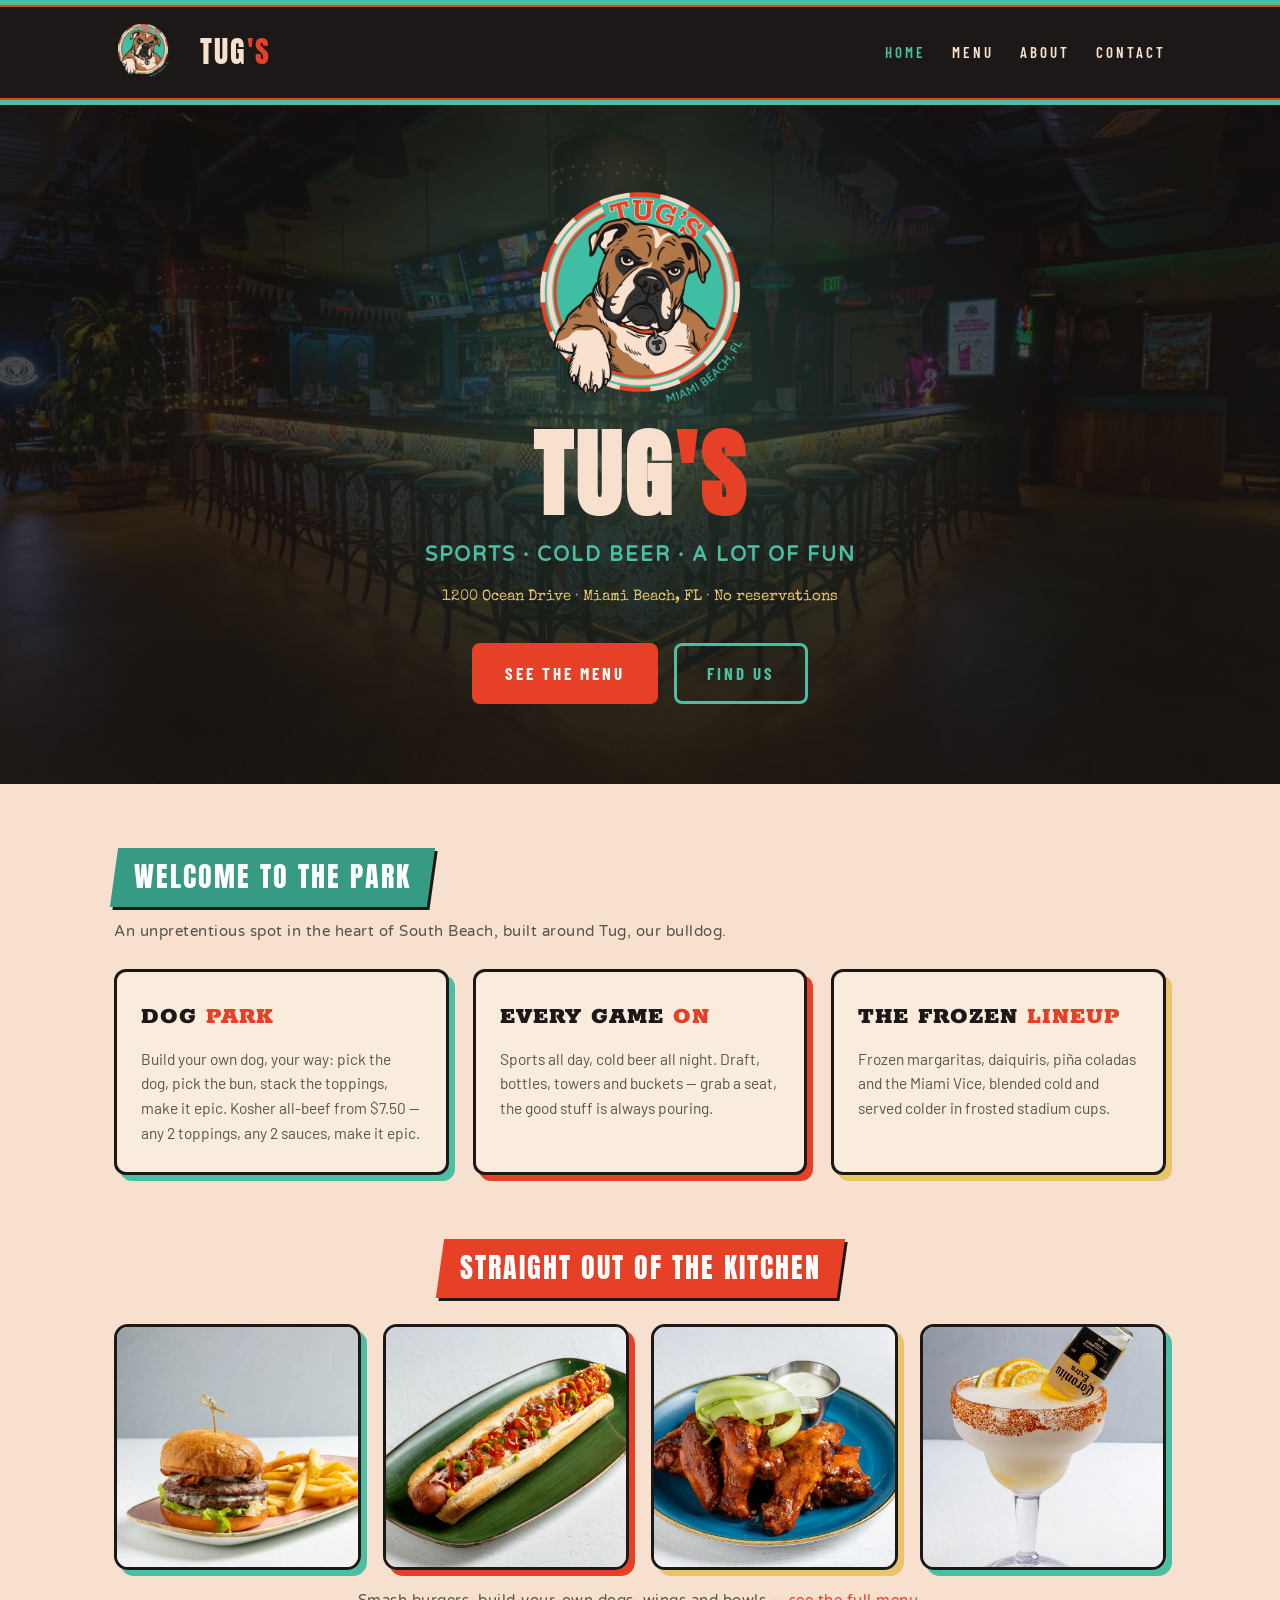
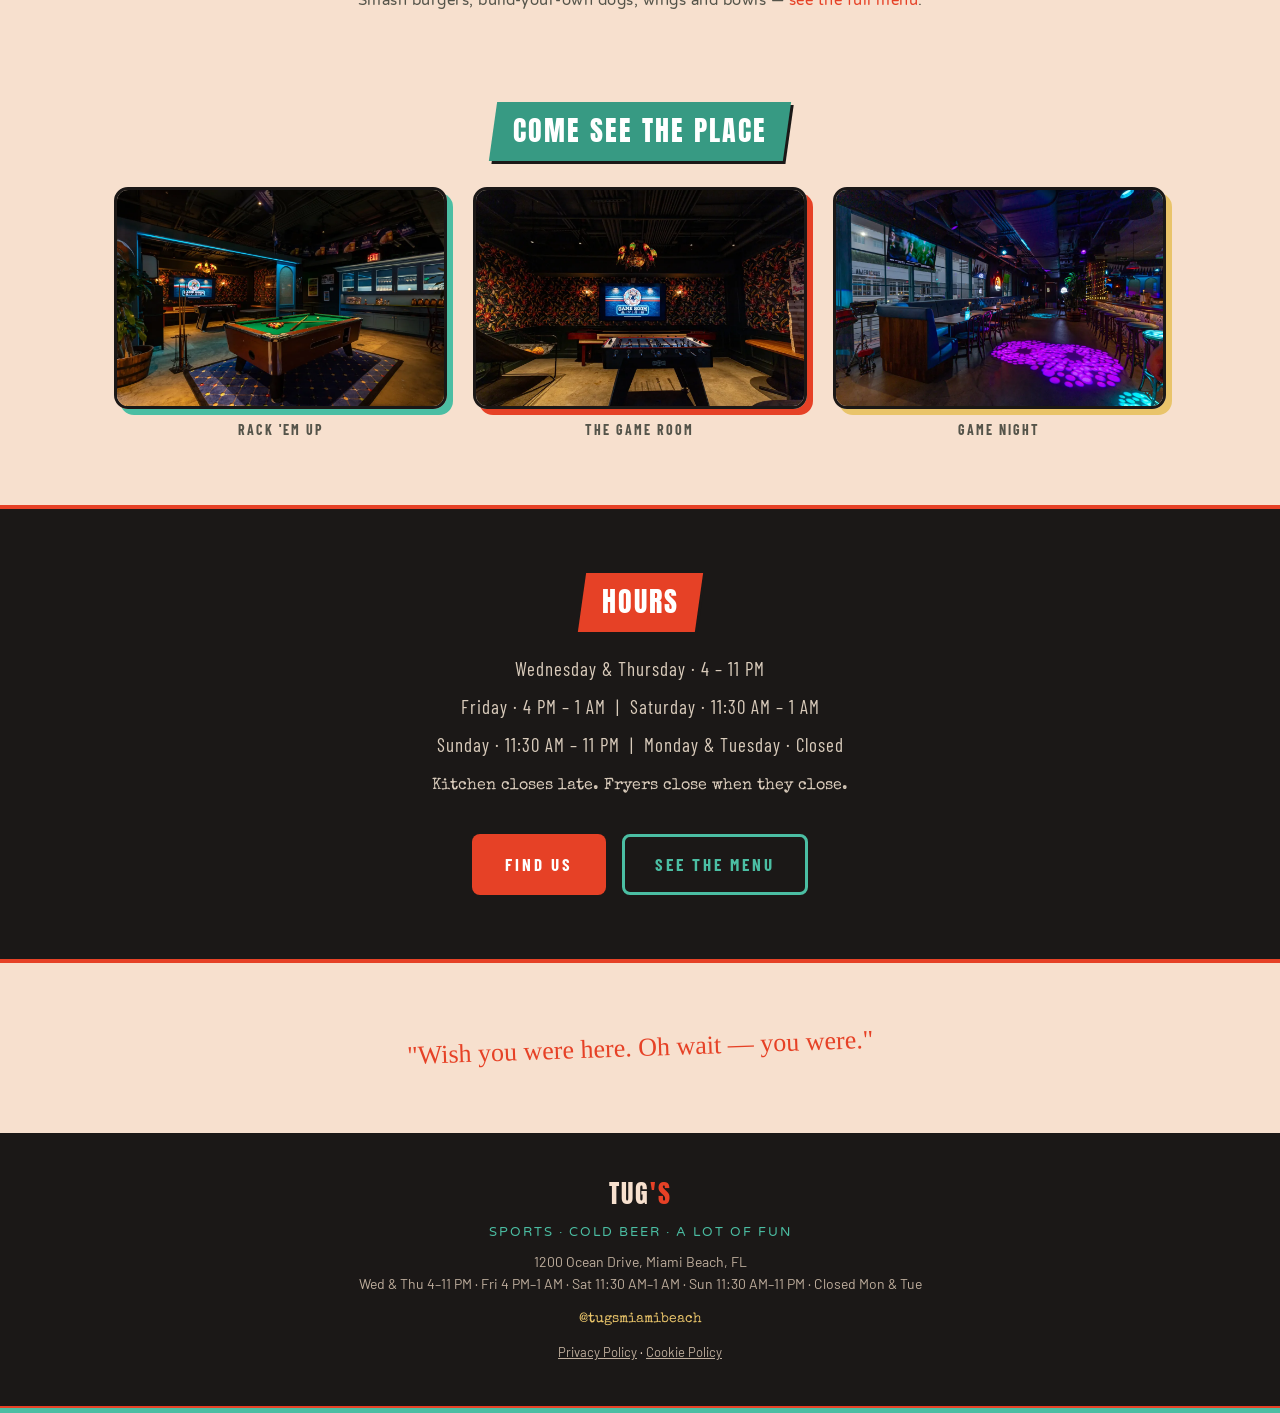
<file: index.html>
<!DOCTYPE html>
<html lang="en">
<head>
<meta charset="UTF-8">
<meta name="viewport" content="width=device-width, initial-scale=1">
<title>TUG'S — Sports Bar & Restaurant, Miami Beach</title>
<meta name="description" content="TUG'S: sports, cold beer and a lot of fun at 1200 Ocean Drive, Miami Beach. Build-your-own dogs, smash burgers, frozen drinks.">
<link rel="preconnect" href="https://fonts.googleapis.com">
<link href="https://fonts.googleapis.com/css2?family=Anton&family=Barlow:wght@400;600&family=Barlow+Condensed:wght@600;700&family=Special+Elite&family=Rokkitt:wght@900&family=Varela+Round&family=Permanent+Marker&display=swap" rel="stylesheet">
<link rel="stylesheet" href="styles.css">
<link rel="icon" href="assets/logo.png">
</head>
<body>
<div class="stripes"></div>
<header><div class="nav">
  <a href="index.html"><img src="assets/logo.png" alt="TUG'S — back to home"></a>
  <a href="index.html" class="brand">TUG<span>'S</span></a>
  <nav>
    <a href="index.html" class="active">Home</a>
    <a href="menu.html" >Menu</a>
    <a href="about.html" >About</a>
    <a href="contact.html" >Contact</a>
  </nav>
  <button class="burger" aria-label="Open menu" aria-expanded="false"><span></span><span></span><span></span></button>
</div></header>
<div class="stripes b"></div>

<div class="hero">
  <div class="glow"></div>
  <img src="assets/logo.png" alt="TUG'S logo: Tug the bulldog inside a teal roundel — 1200 Ocean Drive, Miami Beach">
  <h1>TUG<span>'S</span></h1>
  <div class="tag">Sports &middot; Cold Beer &middot; A Lot of Fun</div>
  <div class="addr">1200 Ocean Drive &middot; Miami Beach, FL &middot; No reservations</div>
  <div class="btns">
    <a class="btn solid" href="menu.html">See the Menu</a>
    <a class="btn ghost" href="contact.html">Find Us</a>
  </div>
</div>

<section><div class="wrap">
  <span class="plate"><span>WELCOME TO THE PARK</span></span>
  <p class="sec-sub">An unpretentious spot in the heart of South Beach, built around Tug, our bulldog.</p>
  <div class="cards">
    <div class="card"><h3>DOG <em>PARK</em></h3><p>Build your own dog, your way: pick the dog, pick the bun, stack the toppings, make it epic. Kosher all-beef from $7.50 &mdash; any 2 toppings, any 2 sauces, make it epic.</p></div>
    <div class="card"><h3>EVERY GAME <em>ON</em></h3><p>Sports all day, cold beer all night. Draft, bottles, towers and buckets &mdash; grab a seat, the good stuff is always pouring.</p></div>
    <div class="card"><h3>THE FROZEN <em>LINEUP</em></h3><p>Frozen margaritas, daiquiris, pi&ntilde;a coladas and the Miami Vice, blended cold and served colder in frosted stadium cups.</p></div>
  </div>
</div></section>


<section style="padding-top:0"><div class="wrap" style="text-align:center">
  <span class="plate or"><span>STRAIGHT OUT OF THE KITCHEN</span></span>
  <div class="foodstrip">
    <img class="pcard" src="assets/photo_burger.webp" alt="Double smash burger with bacon and fries">
    <img class="pcard or" src="assets/photo_footlong.webp" alt="Footlong hot dog from the Dog Park">
    <img class="pcard gd" src="assets/photo_wings.webp" alt="Wings with blue cheese dip">
    <img class="pcard" src="assets/photo_marg.webp" alt="Tug's Margarita with an upside-down Coronita">
  </div>
  <p class="sec-sub" style="margin-top:18px">Smash burgers, build-your-own dogs, wings and bowls &mdash; <a href="menu.html">see the full menu</a>.</p>
</div></section>


<section style="padding-top:0"><div class="wrap" style="text-align:center">
  <span class="plate"><span>COME SEE THE PLACE</span></span>
  <div class="gallery">
    <figure><img class="pcard" src="assets/photo_pool.webp" alt="Pool table in the TUG'S Game Room"><figcaption>Rack 'Em Up</figcaption></figure>
    <figure><img class="pcard or" src="assets/photo_gameroom.webp" alt="TUG'S Game Room with foosball and shuffleboard"><figcaption>The Game Room</figcaption></figure>
    <figure><img class="pcard gd" src="assets/photo_dining.webp" alt="Dining room at night with TVs and neon"><figcaption>Game Night</figcaption></figure>
  </div>
</div></section>

<div class="band-dark"><section><div class="wrap" style="text-align:center">
  <span class="plate"><span>HOURS</span></span>
  <p style="margin-top:18px;font-family:'Barlow Condensed',sans-serif;font-size:19px;letter-spacing:1px;line-height:2">
    Wednesday &amp; Thursday &middot; 4 &ndash; 11 PM<br>
    Friday &middot; 4 PM &ndash; 1 AM &nbsp;|&nbsp; Saturday &middot; 11:30 AM &ndash; 1 AM<br>
    Sunday &middot; 11:30 AM &ndash; 11 PM &nbsp;|&nbsp; Monday &amp; Tuesday &middot; Closed
  </p>
  <p style="margin-top:10px;font-family:'Special Elite',monospace">Kitchen closes late. Fryers close when they close.</p>
  <div class="btns"><a class="btn solid" href="contact.html">Find Us</a><a class="btn ghost" href="menu.html">See the Menu</a></div>
</div></section></div>

<section><div class="wrap" style="text-align:center">
  <p class="scrawl" style="font-size:26px">"Wish you were here. Oh wait &mdash; you were."</p>
</div></section>

<footer>
  <div class="fbrand">TUG<span>'S</span></div>
  <div class="ftag">Sports &middot; Cold Beer &middot; A Lot of Fun</div>
  <div class="faddr">1200 Ocean Drive, Miami Beach, FL<br>Wed &amp; Thu 4&ndash;11 PM &middot; Fri 4 PM&ndash;1 AM &middot; Sat 11:30 AM&ndash;1 AM &middot; Sun 11:30 AM&ndash;11 PM &middot; Closed Mon &amp; Tue</div>
  <div class="fsocial"><a href="https://instagram.com/tugsmiamibeach">@tugsmiamibeach</a></div>
  <div class="flegal"><a href="privacy.html">Privacy Policy</a> &middot; <a href="cookies.html">Cookie Policy</a></div>
</footer>
<div class="stripes b"></div>

<script>
(function(){
  var b = document.querySelector('.burger'), h = document.querySelector('header');
  if(!b) return;
  b.addEventListener('click', function(){
    var open = h.classList.toggle('open');
    b.setAttribute('aria-expanded', open);
  });
  document.querySelectorAll('header nav a').forEach(function(a){
    a.addEventListener('click', function(){ h.classList.remove('open'); b.setAttribute('aria-expanded','false'); });
  });
})();
</script>
</body></html>
</file>
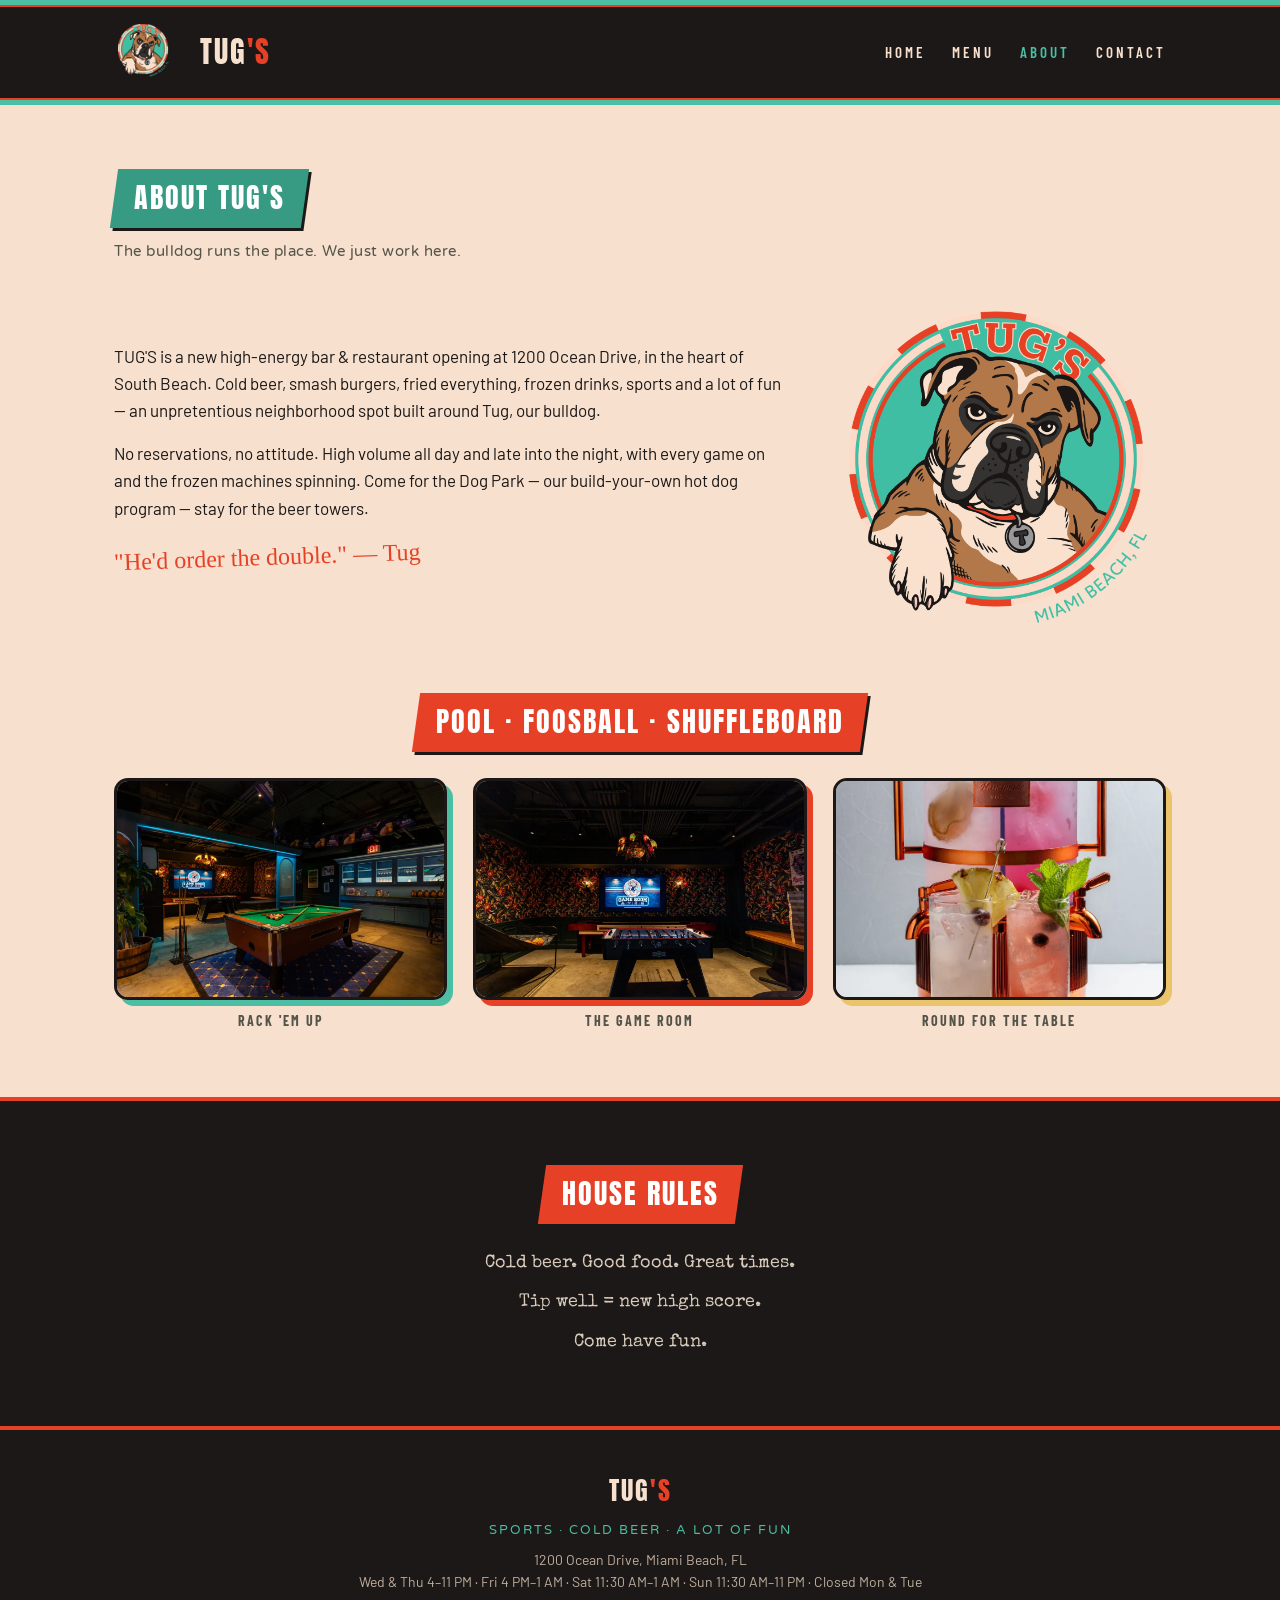
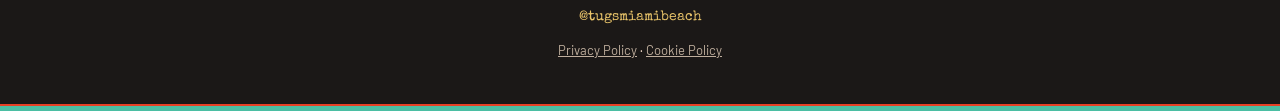
<file: about.html>
<!DOCTYPE html>
<html lang="en">
<head>
<meta charset="UTF-8">
<meta name="viewport" content="width=device-width, initial-scale=1">
<title>About — TUG'S Miami Beach</title>
<meta name="description" content="The story of TUG'S: an unpretentious sports bar on Ocean Drive built around Tug the bulldog.">
<link rel="preconnect" href="https://fonts.googleapis.com">
<link href="https://fonts.googleapis.com/css2?family=Anton&family=Barlow:wght@400;600&family=Barlow+Condensed:wght@600;700&family=Special+Elite&family=Rokkitt:wght@900&family=Varela+Round&family=Permanent+Marker&display=swap" rel="stylesheet">
<link rel="stylesheet" href="styles.css">
<link rel="icon" href="assets/logo.png">
</head>
<body>
<div class="stripes"></div>
<header><div class="nav">
  <a href="index.html"><img src="assets/logo.png" alt="TUG'S — back to home"></a>
  <a href="index.html" class="brand">TUG<span>'S</span></a>
  <nav>
    <a href="index.html" >Home</a>
    <a href="menu.html" >Menu</a>
    <a href="about.html" class="active">About</a>
    <a href="contact.html" >Contact</a>
  </nav>
  <button class="burger" aria-label="Open menu" aria-expanded="false"><span></span><span></span><span></span></button>
</div></header>
<div class="stripes b"></div>

<section><div class="wrap">
  <span class="plate"><span>ABOUT TUG'S</span></span>
  <p class="sec-sub">The bulldog runs the place. We just work here.</p>
  <div class="split">
    <div>
      <p style="font-size:17px;margin-bottom:16px">TUG'S is a new high-energy bar &amp; restaurant opening at 1200 Ocean Drive, in the heart of South Beach. Cold beer, smash burgers, fried everything, frozen drinks, sports and a lot of fun &mdash; an unpretentious neighborhood spot built around Tug, our bulldog.</p>
      <p style="font-size:17px;margin-bottom:16px">No reservations, no attitude. High volume all day and late into the night, with every game on and the frozen machines spinning. Come for the Dog Park &mdash; our build-your-own hot dog program &mdash; stay for the beer towers.</p>
      <p class="scrawl" style="font-size:24px">"He'd order the double." &mdash; Tug</p>
    </div>
    <img src="assets/logo.png" alt="TUG'S logo: Tug the bulldog inside a teal roundel" style="width:100%">
  </div>
</div></section>


<section style="padding-top:0"><div class="wrap" style="text-align:center">
  <span class="plate or"><span>POOL · FOOSBALL · SHUFFLEBOARD</span></span>
  <div class="gallery">
    <figure><img class="pcard" src="assets/photo_pool.webp" alt="Pool table in the TUG'S Game Room"><figcaption>Rack 'em up</figcaption></figure>
    <figure><img class="pcard or" src="assets/photo_gameroom.webp" alt="Foosball and shuffleboard in the Game Room"><figcaption>The Game Room</figcaption></figure>
    <figure><img class="pcard gd" src="assets/photo_titos.webp" style="object-position:center 72%" alt="Cocktail dispenser with two mixed drinks"><figcaption>Round for the table</figcaption></figure>
  </div>
</div></section>

<div class="band-dark"><section><div class="wrap" style="text-align:center">
  <span class="plate"><span>HOUSE RULES</span></span>
  <p style="margin-top:20px;font-family:'Special Elite',monospace;font-size:18px;line-height:2.2">
    Cold beer. Good food. Great times.<br>Tip well = new high score.<br>Come have fun.
  </p>
</div></section></div>

<footer>
  <div class="fbrand">TUG<span>'S</span></div>
  <div class="ftag">Sports &middot; Cold Beer &middot; A Lot of Fun</div>
  <div class="faddr">1200 Ocean Drive, Miami Beach, FL<br>Wed &amp; Thu 4&ndash;11 PM &middot; Fri 4 PM&ndash;1 AM &middot; Sat 11:30 AM&ndash;1 AM &middot; Sun 11:30 AM&ndash;11 PM &middot; Closed Mon &amp; Tue</div>
  <div class="fsocial"><a href="https://instagram.com/tugsmiamibeach">@tugsmiamibeach</a></div>
  <div class="flegal"><a href="privacy.html">Privacy Policy</a> &middot; <a href="cookies.html">Cookie Policy</a></div>
</footer>
<div class="stripes b"></div>

<script>
(function(){
  var b = document.querySelector('.burger'), h = document.querySelector('header');
  if(!b) return;
  b.addEventListener('click', function(){
    var open = h.classList.toggle('open');
    b.setAttribute('aria-expanded', open);
  });
  document.querySelectorAll('header nav a').forEach(function(a){
    a.addEventListener('click', function(){ h.classList.remove('open'); b.setAttribute('aria-expanded','false'); });
  });
})();
</script>
</body></html>
</file>
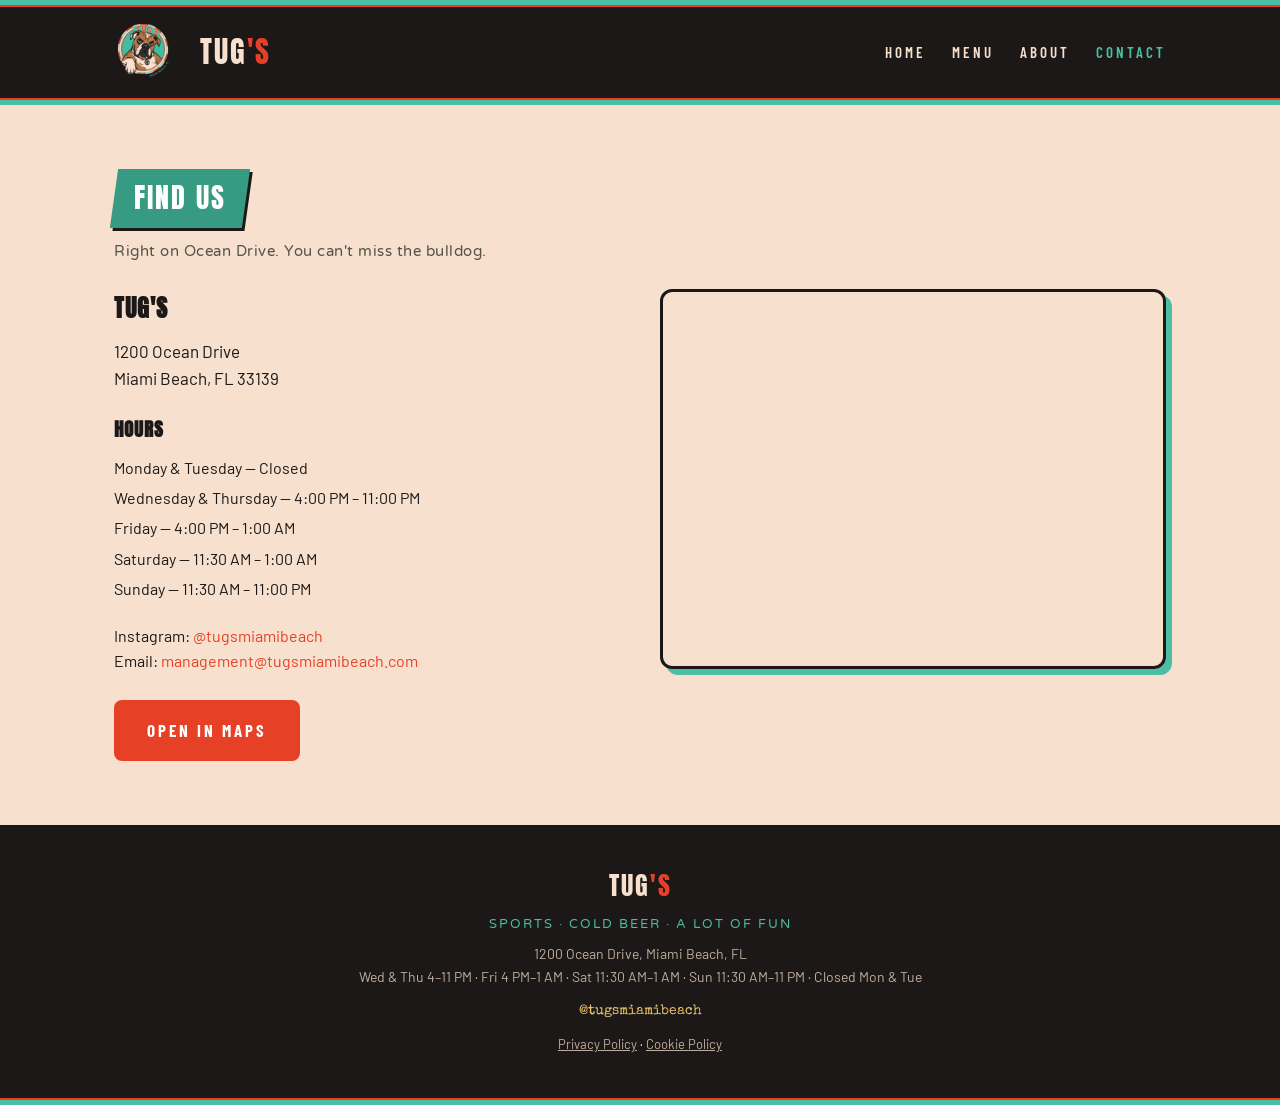
<file: contact.html>
<!DOCTYPE html>
<html lang="en">
<head>
<meta charset="UTF-8">
<meta name="viewport" content="width=device-width, initial-scale=1">
<title>Contact — TUG'S Miami Beach</title>
<meta name="description" content="Find TUG'S at 1200 Ocean Drive, Miami Beach. Hours, map and contact.">
<link rel="preconnect" href="https://fonts.googleapis.com">
<link href="https://fonts.googleapis.com/css2?family=Anton&family=Barlow:wght@400;600&family=Barlow+Condensed:wght@600;700&family=Special+Elite&family=Rokkitt:wght@900&family=Varela+Round&family=Permanent+Marker&display=swap" rel="stylesheet">
<link rel="stylesheet" href="styles.css">
<link rel="icon" href="assets/logo.png">
</head>
<body>
<div class="stripes"></div>
<header><div class="nav">
  <a href="index.html"><img src="assets/logo.png" alt="TUG'S — back to home"></a>
  <a href="index.html" class="brand">TUG<span>'S</span></a>
  <nav>
    <a href="index.html" >Home</a>
    <a href="menu.html" >Menu</a>
    <a href="about.html" >About</a>
    <a href="contact.html" class="active">Contact</a>
  </nav>
  <button class="burger" aria-label="Open menu" aria-expanded="false"><span></span><span></span><span></span></button>
</div></header>
<div class="stripes b"></div>

<section><div class="wrap">
  <span class="plate"><span>FIND US</span></span>
  <p class="sec-sub">Right on Ocean Drive. You can't miss the bulldog.</p>
  <div class="split2">
    <div>
      <h3 style="font-family:'Anton',sans-serif;font-size:24px;letter-spacing:1px;margin-bottom:10px">TUG'S</h3>
      <p style="font-size:17px">1200 Ocean Drive<br>Miami Beach, FL 33139</p>
      <h3 style="font-family:'Anton',sans-serif;font-size:19px;letter-spacing:1px;margin:22px 0 8px">HOURS</h3>
      <p style="font-size:16px;line-height:1.9">Monday &amp; Tuesday &mdash; Closed<br>
      Wednesday &amp; Thursday &mdash; 4:00 PM &ndash; 11:00 PM<br>
      Friday &mdash; 4:00 PM &ndash; 1:00 AM<br>
      Saturday &mdash; 11:30 AM &ndash; 1:00 AM<br>
      Sunday &mdash; 11:30 AM &ndash; 11:00 PM</p>
      <p style="margin-top:18px">Instagram: <a href="https://instagram.com/tugsmiamibeach">@tugsmiamibeach</a><br>
      Email: <a href="mailto:management@tugsmiamibeach.com">management@tugsmiamibeach.com</a></p>
      <div class="btns" style="justify-content:flex-start;margin-top:26px">
        <a class="btn solid" href="https://maps.google.com/?q=1200+Ocean+Drive,+Miami+Beach,+FL" target="_blank" rel="noopener">Open in Maps</a>
      </div>
    </div>
    <iframe title="Map to TUG'S" src="https://www.google.com/maps?q=1200+Ocean+Drive,+Miami+Beach,+FL&output=embed"
      style="width:100%;height:380px;border:3px solid var(--ink);border-radius:12px;box-shadow:6px 6px 0 var(--teal)" loading="lazy"></iframe>
  </div>
</div></section>

<footer>
  <div class="fbrand">TUG<span>'S</span></div>
  <div class="ftag">Sports &middot; Cold Beer &middot; A Lot of Fun</div>
  <div class="faddr">1200 Ocean Drive, Miami Beach, FL<br>Wed &amp; Thu 4&ndash;11 PM &middot; Fri 4 PM&ndash;1 AM &middot; Sat 11:30 AM&ndash;1 AM &middot; Sun 11:30 AM&ndash;11 PM &middot; Closed Mon &amp; Tue</div>
  <div class="fsocial"><a href="https://instagram.com/tugsmiamibeach">@tugsmiamibeach</a></div>
  <div class="flegal"><a href="privacy.html">Privacy Policy</a> &middot; <a href="cookies.html">Cookie Policy</a></div>
</footer>
<div class="stripes b"></div>

<script>
(function(){
  var b = document.querySelector('.burger'), h = document.querySelector('header');
  if(!b) return;
  b.addEventListener('click', function(){
    var open = h.classList.toggle('open');
    b.setAttribute('aria-expanded', open);
  });
  document.querySelectorAll('header nav a').forEach(function(a){
    a.addEventListener('click', function(){ h.classList.remove('open'); b.setAttribute('aria-expanded','false'); });
  });
})();
</script>
</body></html>
</file>
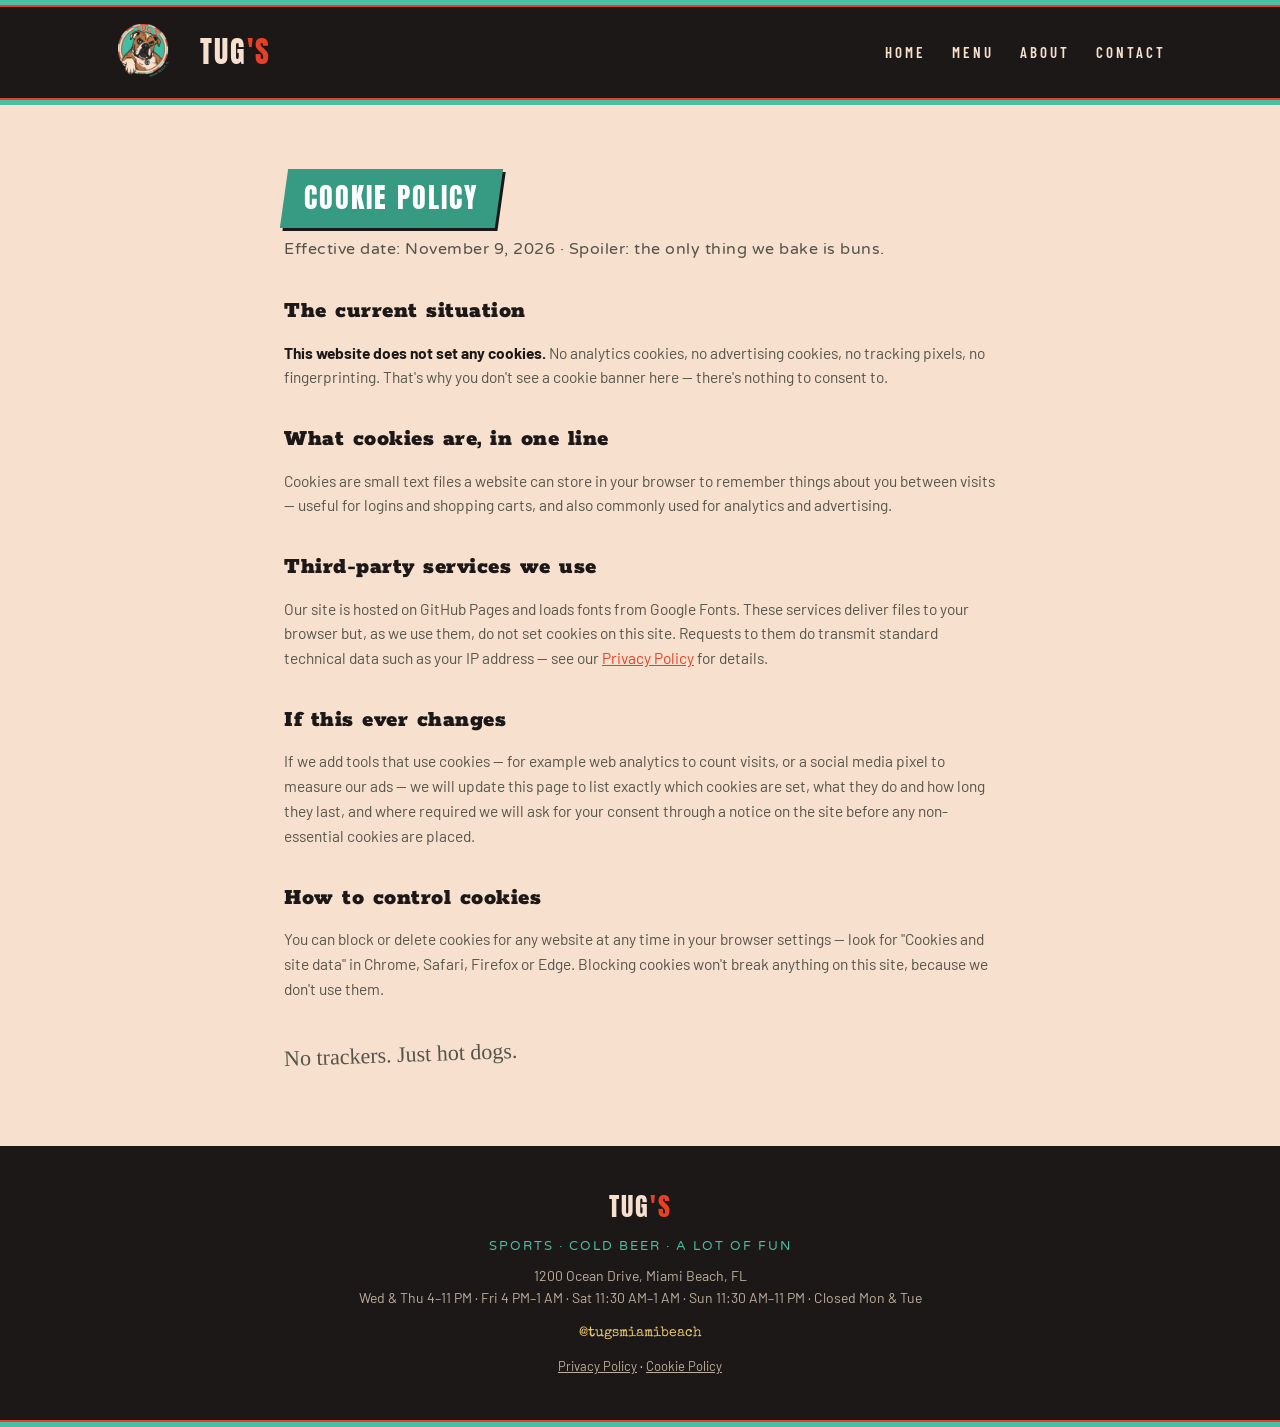
<file: cookies.html>
<!DOCTYPE html>
<html lang="en">
<head>
<meta charset="UTF-8">
<meta name="viewport" content="width=device-width, initial-scale=1">
<title>Cookie Policy — TUG'S, Miami Beach</title>
<meta name="description" content="Cookie Policy for TUG'S Sports Bar & Restaurant, 1200 Ocean Drive, Miami Beach.">
<link rel="preconnect" href="https://fonts.googleapis.com">
<link href="https://fonts.googleapis.com/css2?family=Anton&family=Barlow:wght@400;600&family=Barlow+Condensed:wght@600;700&family=Special+Elite&family=Rokkitt:wght@900&family=Varela+Round&family=Permanent+Marker&display=swap" rel="stylesheet">
<link rel="stylesheet" href="styles.css">
<link rel="icon" href="assets/logo.png">
</head>
<body>
<div class="stripes"></div>
<header><div class="nav">
  <a href="index.html"><img src="assets/logo.png" alt="TUG'S — back to home"></a>
  <a href="index.html" class="brand">TUG<span>'S</span></a>
  <nav>
    <a href="index.html">Home</a>
    <a href="menu.html">Menu</a>
    <a href="about.html">About</a>
    <a href="contact.html">Contact</a>
  </nav>
  <button class="burger" aria-label="Open menu" aria-expanded="false"><span></span><span></span><span></span></button>
</div></header>
<div class="stripes b"></div>

<section><div class="wrap legal">
  <span class="plate"><span>COOKIE POLICY</span></span>
  <p class="sec-sub">Effective date: November 9, 2026 &middot; Spoiler: the only thing we bake is buns.</p>

  <h2>The current situation</h2>
  <p><b>This website does not set any cookies.</b> No analytics cookies, no advertising cookies, no tracking pixels, no fingerprinting. That's why you don't see a cookie banner here &mdash; there's nothing to consent to.</p>

  <h2>What cookies are, in one line</h2>
  <p>Cookies are small text files a website can store in your browser to remember things about you between visits &mdash; useful for logins and shopping carts, and also commonly used for analytics and advertising.</p>

  <h2>Third-party services we use</h2>
  <p>Our site is hosted on GitHub Pages and loads fonts from Google Fonts. These services deliver files to your browser but, as we use them, do not set cookies on this site. Requests to them do transmit standard technical data such as your IP address &mdash; see our <a href="privacy.html">Privacy Policy</a> for details.</p>

  <h2>If this ever changes</h2>
  <p>If we add tools that use cookies &mdash; for example web analytics to count visits, or a social media pixel to measure our ads &mdash; we will update this page to list exactly which cookies are set, what they do and how long they last, and where required we will ask for your consent through a notice on the site before any non-essential cookies are placed.</p>

  <h2>How to control cookies</h2>
  <p>You can block or delete cookies for any website at any time in your browser settings &mdash; look for "Cookies and site data" in Chrome, Safari, Firefox or Edge. Blocking cookies won't break anything on this site, because we don't use them.</p>

  <p class="scrawl" style="font-size:22px;margin-top:26px">No trackers. Just hot dogs.</p>
</div></section>

<footer>
  <div class="fbrand">TUG<span>'S</span></div>
  <div class="ftag">Sports &middot; Cold Beer &middot; A Lot of Fun</div>
  <div class="faddr">1200 Ocean Drive, Miami Beach, FL<br>Wed &amp; Thu 4&ndash;11 PM &middot; Fri 4 PM&ndash;1 AM &middot; Sat 11:30 AM&ndash;1 AM &middot; Sun 11:30 AM&ndash;11 PM &middot; Closed Mon &amp; Tue</div>
  <div class="fsocial"><a href="https://instagram.com/tugsmiamibeach">@tugsmiamibeach</a></div>
  <div class="flegal"><a href="privacy.html">Privacy Policy</a> &middot; <a href="cookies.html">Cookie Policy</a></div>
</footer>
<div class="stripes b"></div>

<script>
(function(){
  var b = document.querySelector('.burger'), h = document.querySelector('header');
  if(!b) return;
  b.addEventListener('click', function(){
    var open = h.classList.toggle('open');
    b.setAttribute('aria-expanded', open);
  });
  document.querySelectorAll('header nav a').forEach(function(a){
    a.addEventListener('click', function(){ h.classList.remove('open'); b.setAttribute('aria-expanded','false'); });
  });
})();
</script>
</body></html>
</file>
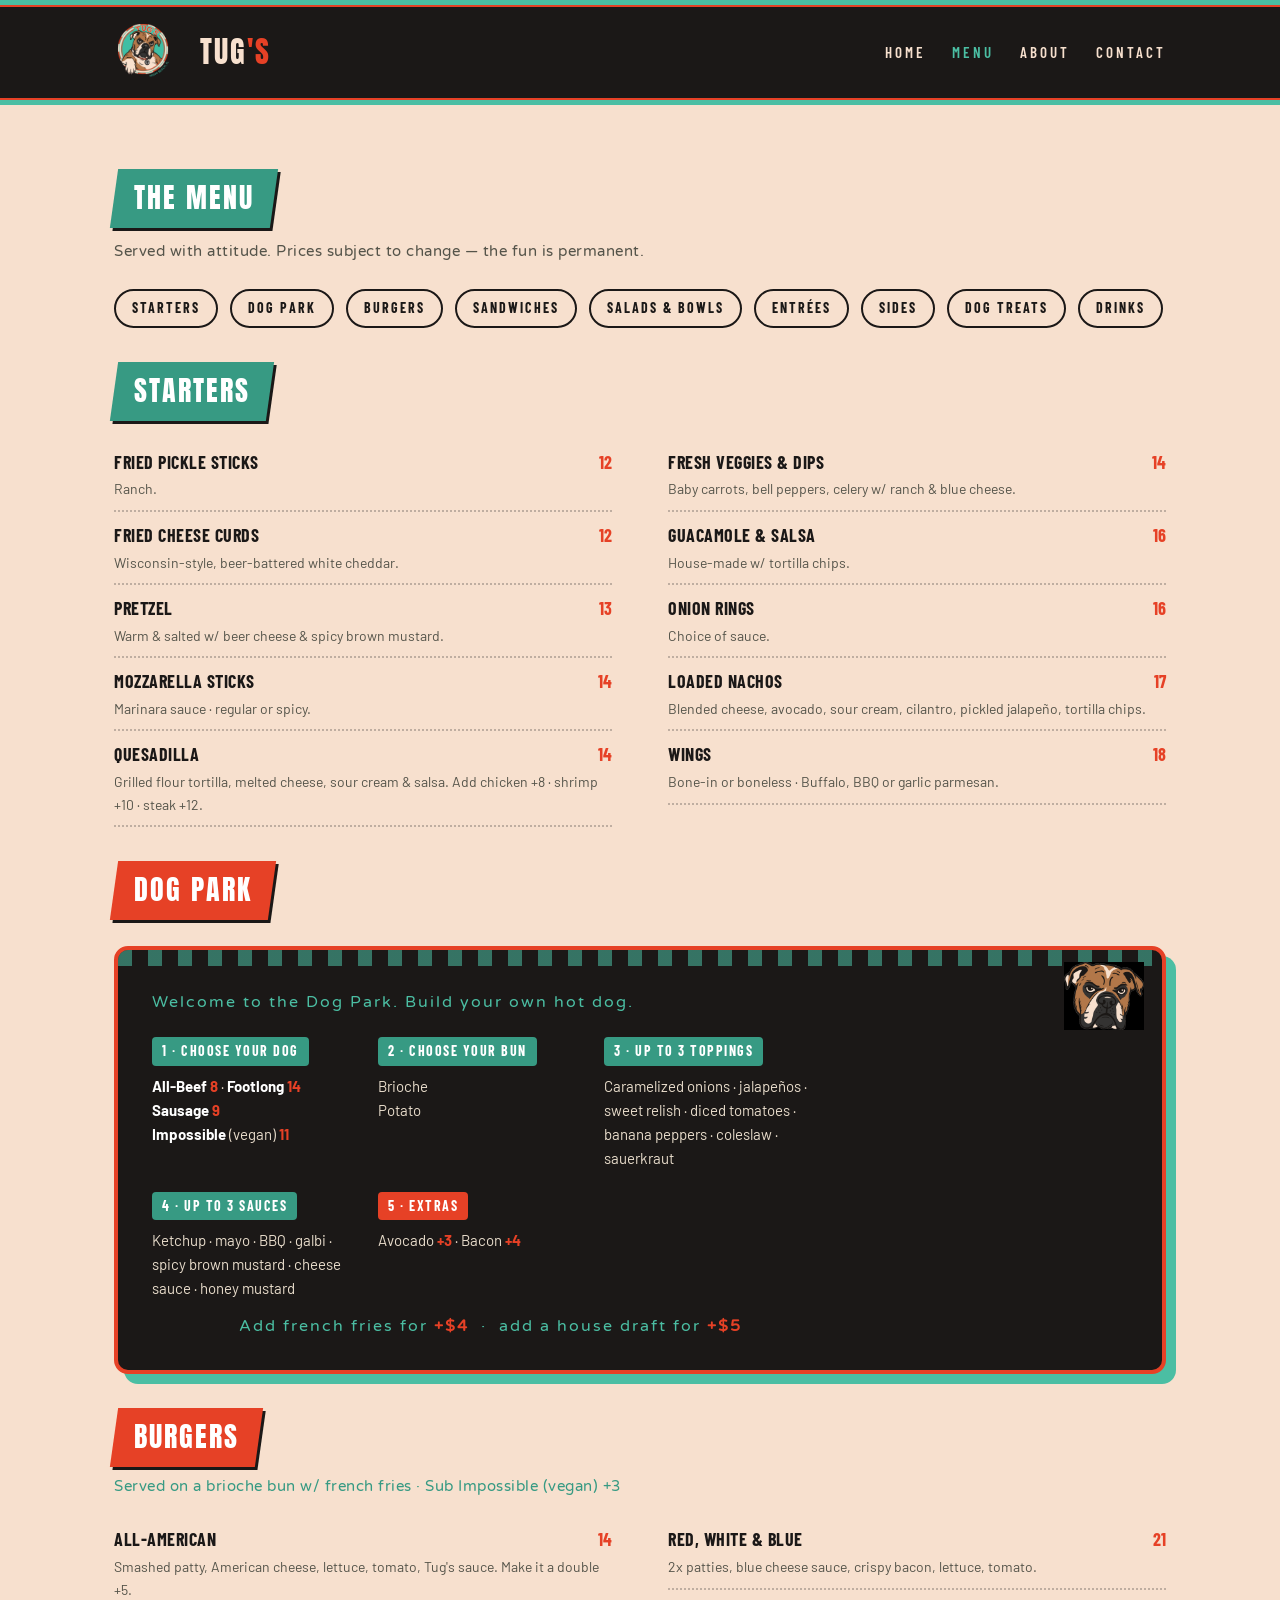
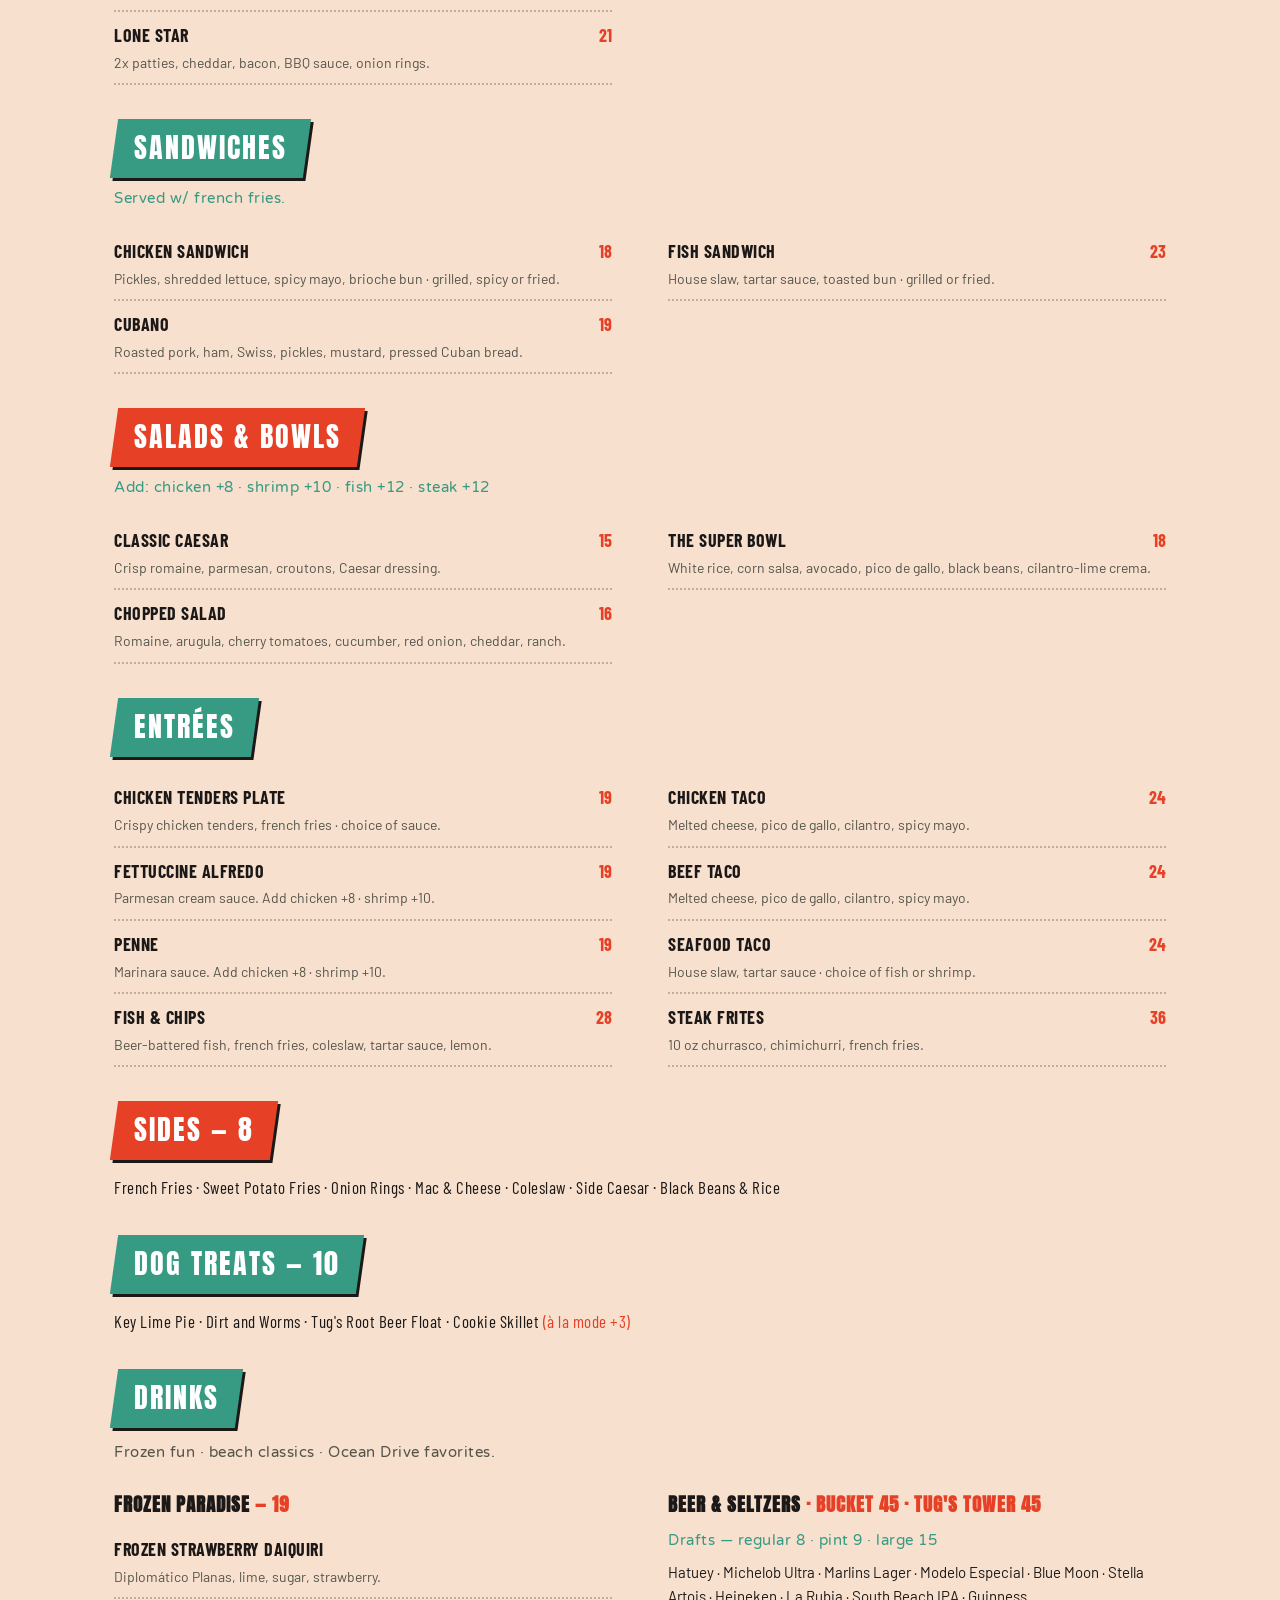
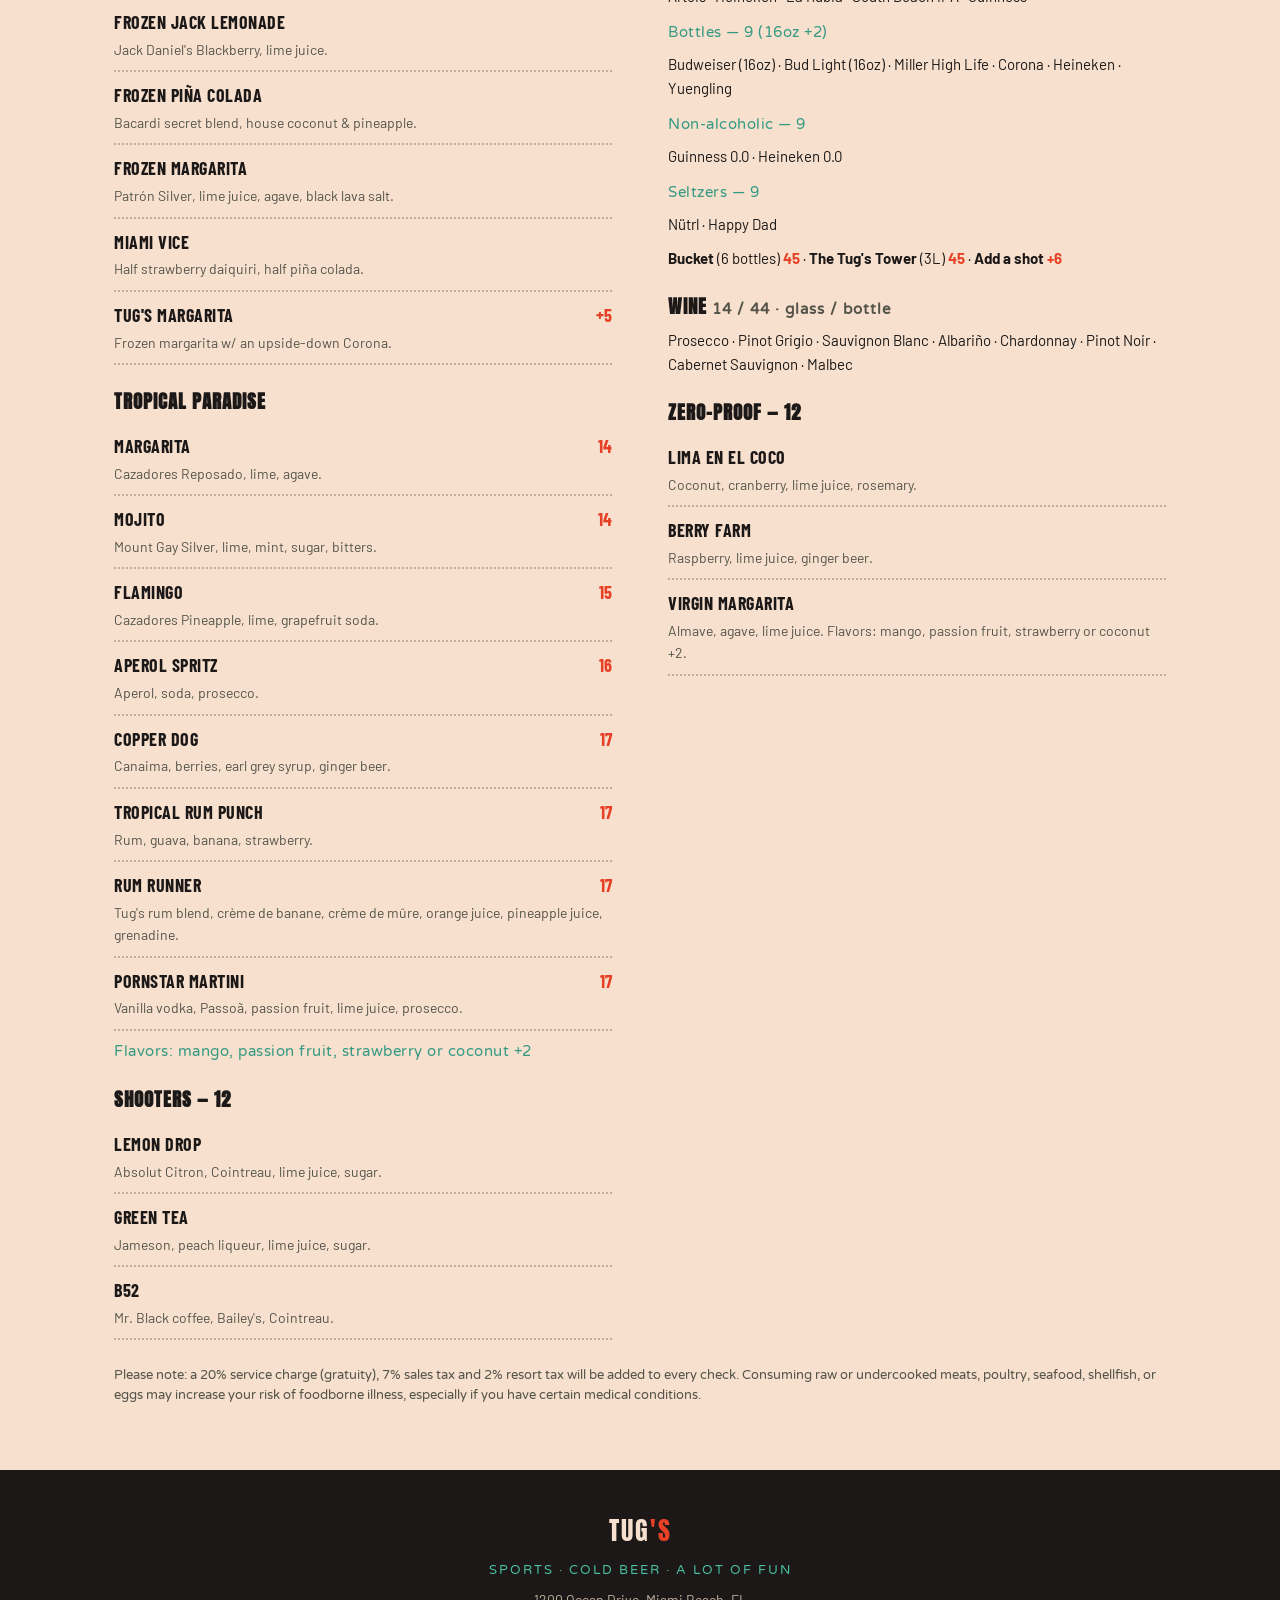
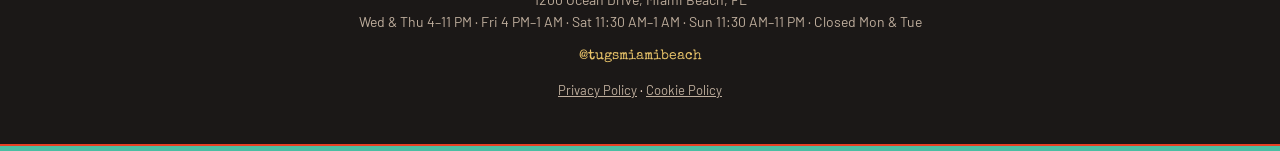
<file: menu.html>
<!DOCTYPE html>
<html lang="en">
<head>
<meta charset="UTF-8">
<meta name="viewport" content="width=device-width, initial-scale=1">
<title>Menu — TUG'S Miami Beach</title>
<meta name="description" content="Full menu at TUG'S: Dog Park build-your-own dogs, smash burgers, starters, frozen drinks, beer towers and more.">
<link rel="preconnect" href="https://fonts.googleapis.com">
<link href="https://fonts.googleapis.com/css2?family=Anton&family=Barlow:wght@400;600&family=Barlow+Condensed:wght@600;700&family=Special+Elite&family=Rokkitt:wght@900&family=Varela+Round&family=Permanent+Marker&display=swap" rel="stylesheet">
<link rel="stylesheet" href="styles.css">
<link rel="icon" href="assets/logo.png">
</head>
<body>
<div class="stripes"></div>
<header><div class="nav">
  <a href="index.html"><img src="assets/logo.png" alt="TUG'S — back to home"></a>
  <a href="index.html" class="brand">TUG<span>'S</span></a>
  <nav>
    <a href="index.html" >Home</a>
    <a href="menu.html" class="active">Menu</a>
    <a href="about.html" >About</a>
    <a href="contact.html" >Contact</a>
  </nav>
  <button class="burger" aria-label="Open menu" aria-expanded="false"><span></span><span></span><span></span></button>
</div></header>
<div class="stripes b"></div>

<section><div class="wrap">
  <span class="plate"><span>THE MENU</span></span>
  <p class="sec-sub">Served with attitude. Prices subject to change &mdash; the fun is permanent.</p>
  <div class="menu-nav">
    <a href="#starters">Starters</a><a href="#dogpark">Dog Park</a><a href="#burgers">Burgers</a>
    <a href="#sandwiches">Sandwiches</a><a href="#salads">Salads &amp; Bowls</a><a href="#entrees">Entr&eacute;es</a>
    <a href="#sides">Sides</a><a href="#treats">Dog Treats</a><a href="#drinks">Drinks</a>
  </div>

  <details class="msec" open id="starters"><summary><span class="plate"><span>STARTERS</span></span><span class="chev">&#9662;</span></summary>
  <div class="mgrid">
    <div>
      <div class="mi"><div class="l"><span class="n">Fried Pickle Sticks</span><span class="dots"></span><span class="p">12</span></div><div class="d">Ranch.</div></div>
      <div class="mi"><div class="l"><span class="n">Fried Cheese Curds</span><span class="dots"></span><span class="p">12</span></div><div class="d">Wisconsin-style, beer-battered white cheddar.</div></div>
      <div class="mi"><div class="l"><span class="n">Pretzel</span><span class="dots"></span><span class="p">13</span></div><div class="d">Warm &amp; salted w/ beer cheese &amp; spicy brown mustard.</div></div>
      <div class="mi"><div class="l"><span class="n">Mozzarella Sticks</span><span class="dots"></span><span class="p">14</span></div><div class="d">Marinara sauce &middot; regular or spicy.</div></div>
      <div class="mi"><div class="l"><span class="n">Quesadilla</span><span class="dots"></span><span class="p">14</span></div><div class="d">Grilled flour tortilla, melted cheese, sour cream &amp; salsa. Add chicken +8 &middot; shrimp +10 &middot; steak +12.</div></div>
    </div>
    <div>
      <div class="mi"><div class="l"><span class="n">Fresh Veggies &amp; Dips</span><span class="dots"></span><span class="p">14</span></div><div class="d">Baby carrots, bell peppers, celery w/ ranch &amp; blue cheese.</div></div>
      <div class="mi"><div class="l"><span class="n">Guacamole &amp; Salsa</span><span class="dots"></span><span class="p">16</span></div><div class="d">House-made w/ tortilla chips.</div></div>
      <div class="mi"><div class="l"><span class="n">Onion Rings</span><span class="dots"></span><span class="p">16</span></div><div class="d">Choice of sauce.</div></div>
      <div class="mi"><div class="l"><span class="n">Loaded Nachos</span><span class="dots"></span><span class="p">17</span></div><div class="d">Blended cheese, avocado, sour cream, cilantro, pickled jalape&ntilde;o, tortilla chips.</div></div>
      <div class="mi"><div class="l"><span class="n">Wings</span><span class="dots"></span><span class="p">18</span></div><div class="d">Bone-in or boneless &middot; Buffalo, BBQ or garlic parmesan.</div></div>
    </div>
  </div>

  </details><details class="msec" open id="dogpark"><summary><span class="plate or"><span>DOG PARK</span></span><span class="chev">&#9662;</span></summary><div class="dogpark">
    <div class="fence"></div>
    <img class="pup" src="assets/logo_icon.png" alt="" role="presentation" aria-hidden="true">
    <div class="tag">Welcome to the Dog Park. Build your own hot dog.</div>
    <div class="steps" style="position:relative;z-index:2">
      <div><h4>1 &middot; CHOOSE YOUR DOG</h4><p><b>All-Beef</b> <span class="pp">8</span> &middot; <b>Footlong</b> <span class="pp">14</span><br><b>Sausage</b> <span class="pp">9</span><br><b>Impossible</b> (vegan) <span class="pp">11</span></p></div>
      <div><h4>2 &middot; CHOOSE YOUR BUN</h4><p>Brioche<br>Potato</p></div>
      <div><h4>3 &middot; UP TO 3 TOPPINGS</h4><p>Caramelized onions &middot; jalape&ntilde;os &middot; sweet relish &middot; diced tomatoes &middot; banana peppers &middot; coleslaw &middot; sauerkraut</p></div>
      <div><h4>4 &middot; UP TO 3 SAUCES</h4><p>Ketchup &middot; mayo &middot; BBQ &middot; galbi &middot; spicy brown mustard &middot; cheese sauce &middot; honey mustard</p></div>
      <div class="or"><h4>5 &middot; EXTRAS</h4><p>Avocado <span class="pp">+3</span> &middot; Bacon <span class="pp">+4</span></p></div>
    </div>
    <div class="tag" style="margin:14px 300px 0 0;text-align:center">Add french fries for <span style="color:var(--coral);font-weight:700">+$4</span> &nbsp;&middot;&nbsp; add a house draft for <span style="color:var(--coral);font-weight:700">+$5</span></div>
  </div></details><details class="msec" open id="burgers"><summary><span class="plate or"><span>BURGERS</span></span><span class="chev">&#9662;</span></summary>
  <p class="note">Served on a brioche bun w/ french fries &middot; Sub Impossible (vegan) +3</p>
  <div class="mgrid">
    <div>
      <div class="mi"><div class="l"><span class="n">All-American</span><span class="dots"></span><span class="p">14</span></div><div class="d">Smashed patty, American cheese, lettuce, tomato, Tug's sauce. Make it a double +5.</div></div>
      <div class="mi"><div class="l"><span class="n">Lone Star</span><span class="dots"></span><span class="p">21</span></div><div class="d">2x patties, cheddar, bacon, BBQ sauce, onion rings.</div></div>
    </div>
    <div>
      <div class="mi"><div class="l"><span class="n">Red, White &amp; Blue</span><span class="dots"></span><span class="p">21</span></div><div class="d">2x patties, blue cheese sauce, crispy bacon, lettuce, tomato.</div></div>
    </div>
  </div>

  </details><details class="msec" open id="sandwiches"><summary><span class="plate"><span>SANDWICHES</span></span><span class="chev">&#9662;</span></summary>
  <p class="note">Served w/ french fries.</p>
  <div class="mgrid">
    <div>
      <div class="mi"><div class="l"><span class="n">Chicken Sandwich</span><span class="dots"></span><span class="p">18</span></div><div class="d">Pickles, shredded lettuce, spicy mayo, brioche bun &middot; grilled, spicy or fried.</div></div>
      <div class="mi"><div class="l"><span class="n">Cubano</span><span class="dots"></span><span class="p">19</span></div><div class="d">Roasted pork, ham, Swiss, pickles, mustard, pressed Cuban bread.</div></div>
    </div>
    <div>
      <div class="mi"><div class="l"><span class="n">Fish Sandwich</span><span class="dots"></span><span class="p">23</span></div><div class="d">House slaw, tartar sauce, toasted bun &middot; grilled or fried.</div></div>
    </div>
  </div>

  </details><details class="msec" open id="salads"><summary><span class="plate or"><span>SALADS &amp; BOWLS</span></span><span class="chev">&#9662;</span></summary>
  <p class="note">Add: chicken +8 &middot; shrimp +10 &middot; fish +12 &middot; steak +12</p>
  <div class="mgrid">
    <div>
      <div class="mi"><div class="l"><span class="n">Classic Caesar</span><span class="dots"></span><span class="p">15</span></div><div class="d">Crisp romaine, parmesan, croutons, Caesar dressing.</div></div>
      <div class="mi"><div class="l"><span class="n">Chopped Salad</span><span class="dots"></span><span class="p">16</span></div><div class="d">Romaine, arugula, cherry tomatoes, cucumber, red onion, cheddar, ranch.</div></div>
    </div>
    <div>
      <div class="mi"><div class="l"><span class="n">The Super Bowl</span><span class="dots"></span><span class="p">18</span></div><div class="d">White rice, corn salsa, avocado, pico de gallo, black beans, cilantro-lime crema.</div></div>
    </div>
  </div>

  </details><details class="msec" open id="entrees"><summary><span class="plate"><span>ENTR&Eacute;ES</span></span><span class="chev">&#9662;</span></summary>
  <div class="mgrid">
    <div>
      <div class="mi"><div class="l"><span class="n">Chicken Tenders Plate</span><span class="dots"></span><span class="p">19</span></div><div class="d">Crispy chicken tenders, french fries &middot; choice of sauce.</div></div>
      <div class="mi"><div class="l"><span class="n">Fettuccine Alfredo</span><span class="dots"></span><span class="p">19</span></div><div class="d">Parmesan cream sauce. Add chicken +8 &middot; shrimp +10.</div></div>
      <div class="mi"><div class="l"><span class="n">Penne</span><span class="dots"></span><span class="p">19</span></div><div class="d">Marinara sauce. Add chicken +8 &middot; shrimp +10.</div></div>
      <div class="mi"><div class="l"><span class="n">Fish &amp; Chips</span><span class="dots"></span><span class="p">28</span></div><div class="d">Beer-battered fish, french fries, coleslaw, tartar sauce, lemon.</div></div>
    </div>
    <div>
      <div class="mi"><div class="l"><span class="n">Chicken Taco</span><span class="dots"></span><span class="p">24</span></div><div class="d">Melted cheese, pico de gallo, cilantro, spicy mayo.</div></div>
      <div class="mi"><div class="l"><span class="n">Beef Taco</span><span class="dots"></span><span class="p">24</span></div><div class="d">Melted cheese, pico de gallo, cilantro, spicy mayo.</div></div>
      <div class="mi"><div class="l"><span class="n">Seafood Taco</span><span class="dots"></span><span class="p">24</span></div><div class="d">House slaw, tartar sauce &middot; choice of fish or shrimp.</div></div>
      <div class="mi"><div class="l"><span class="n">Steak Frites</span><span class="dots"></span><span class="p">36</span></div><div class="d">10 oz churrasco, chimichurri, french fries.</div></div>
    </div>
  </div>

  </details><details class="msec" open id="sides"><summary><span class="plate or"><span>SIDES &mdash; 8</span></span><span class="chev">&#9662;</span></summary>
  <p style="margin-top:14px;font-family:'Barlow Condensed',sans-serif;font-size:17px;letter-spacing:.5px">
    French Fries &middot; Sweet Potato Fries &middot; Onion Rings &middot; Mac &amp; Cheese &middot; Coleslaw &middot; Side Caesar &middot; Black Beans &amp; Rice
  </p>

  </details><details class="msec" open id="treats"><summary><span class="plate"><span>DOG TREATS &mdash; 10</span></span><span class="chev">&#9662;</span></summary>
  <p style="margin-top:14px;font-family:'Barlow Condensed',sans-serif;font-size:17px;letter-spacing:.5px">
    Key Lime Pie &middot; Dirt and Worms &middot; Tug's Root Beer Float &middot; Cookie Skillet <span style="color:var(--coral)">(&agrave; la mode +3)</span>
  </p>

  </details><details class="msec" open id="drinks"><summary><span class="plate"><span>DRINKS</span></span><span class="chev">&#9662;</span></summary>
  <p class="sec-sub">Frozen fun &middot; beach classics &middot; Ocean Drive favorites.</p>
  <div class="mgrid">
    <div>
      <h3 style="font-family:'Anton',sans-serif;letter-spacing:1px;margin-bottom:6px">FROZEN PARADISE <span style="color:var(--coral)">&mdash; 19</span></h3>
      <div class="mi"><div class="l"><span class="n">Frozen Strawberry Daiquiri</span></div><div class="d">Diplom&aacute;tico Planas, lime, sugar, strawberry.</div></div>
      <div class="mi"><div class="l"><span class="n">Frozen Jack Lemonade</span></div><div class="d">Jack Daniel's Blackberry, lime juice.</div></div>
      <div class="mi"><div class="l"><span class="n">Frozen Pi&ntilde;a Colada</span></div><div class="d">Bacardi secret blend, house coconut &amp; pineapple.</div></div>
      <div class="mi"><div class="l"><span class="n">Frozen Margarita</span></div><div class="d">Patr&oacute;n Silver, lime juice, agave, black lava salt.</div></div>
      <div class="mi"><div class="l"><span class="n">Miami Vice</span></div><div class="d">Half strawberry daiquiri, half pi&ntilde;a colada.</div></div>
      <div class="mi"><div class="l"><span class="n">Tug's Margarita</span><span class="dots"></span><span class="p">+5</span></div><div class="d">Frozen margarita w/ an upside-down Corona.</div></div>
      <h3 style="font-family:'Anton',sans-serif;letter-spacing:1px;margin:22px 0 6px">TROPICAL PARADISE</h3>
      <div class="mi"><div class="l"><span class="n">Margarita</span><span class="dots"></span><span class="p">14</span></div><div class="d">Cazadores Reposado, lime, agave.</div></div>
      <div class="mi"><div class="l"><span class="n">Mojito</span><span class="dots"></span><span class="p">14</span></div><div class="d">Mount Gay Silver, lime, mint, sugar, bitters.</div></div>
      <div class="mi"><div class="l"><span class="n">Flamingo</span><span class="dots"></span><span class="p">15</span></div><div class="d">Cazadores Pineapple, lime, grapefruit soda.</div></div>
      <div class="mi"><div class="l"><span class="n">Aperol Spritz</span><span class="dots"></span><span class="p">16</span></div><div class="d">Aperol, soda, prosecco.</div></div>
      <div class="mi"><div class="l"><span class="n">Copper Dog</span><span class="dots"></span><span class="p">17</span></div><div class="d">Canaima, berries, earl grey syrup, ginger beer.</div></div>
      <div class="mi"><div class="l"><span class="n">Tropical Rum Punch</span><span class="dots"></span><span class="p">17</span></div><div class="d">Rum, guava, banana, strawberry.</div></div>
      <div class="mi"><div class="l"><span class="n">Rum Runner</span><span class="dots"></span><span class="p">17</span></div><div class="d">Tug's rum blend, cr&egrave;me de banane, cr&egrave;me de m&ucirc;re, orange juice, pineapple juice, grenadine.</div></div>
      <div class="mi"><div class="l"><span class="n">Pornstar Martini</span><span class="dots"></span><span class="p">17</span></div><div class="d">Vanilla vodka, Passo&atilde;, passion fruit, lime juice, prosecco.</div></div>
      <p class="note">Flavors: mango, passion fruit, strawberry or coconut +2</p>
      <h3 style="font-family:'Anton',sans-serif;letter-spacing:1px;margin:22px 0 6px">SHOOTERS &mdash; 12</h3>
      <div class="mi"><div class="l"><span class="n">Lemon Drop</span></div><div class="d">Absolut Citron, Cointreau, lime juice, sugar.</div></div>
      <div class="mi"><div class="l"><span class="n">Green Tea</span></div><div class="d">Jameson, peach liqueur, lime juice, sugar.</div></div>
      <div class="mi"><div class="l"><span class="n">B52</span></div><div class="d">Mr. Black coffee, Bailey's, Cointreau.</div></div>
    </div>
    <div>
      <h3 style="font-family:'Anton',sans-serif;letter-spacing:1px;margin-bottom:6px">BEER &amp; SELTZERS <span style="color:var(--coral)">&middot; BUCKET 45 &middot; TUG'S TOWER 45</span></h3>
      <p class="note">Drafts &mdash; regular 8 &middot; pint 9 &middot; large 15</p>
      <p style="font-size:15px">Hatuey &middot; Michelob Ultra &middot; Marlins Lager &middot; Modelo Especial &middot; Blue Moon &middot; Stella Artois &middot; Heineken &middot; La Rubia &middot; South Beach IPA &middot; Guinness</p>
      <p class="note" style="margin-top:12px">Bottles &mdash; 9 (16oz +2)</p>
      <p style="font-size:15px">Budweiser (16oz) &middot; Bud Light (16oz) &middot; Miller High Life &middot; Corona &middot; Heineken &middot; Yuengling</p>
      <p class="note" style="margin-top:12px">Non-alcoholic &mdash; 9</p>
      <p style="font-size:15px">Guinness 0.0 &middot; Heineken 0.0</p>
      <p class="note" style="margin-top:12px">Seltzers &mdash; 9</p>
      <p style="font-size:15px">N&uuml;trl &middot; Happy Dad</p>
      <p style="font-size:15px;margin-top:10px"><b>Bucket</b> (6 bottles) <span style="color:var(--coral);font-weight:700">45</span> &middot; <b>The Tug's Tower</b> (3L) <span style="color:var(--coral);font-weight:700">45</span> &middot; <b>Add a shot</b> <span style="color:var(--coral);font-weight:700">+6</span></p>
      <h3 style="font-family:'Anton',sans-serif;letter-spacing:1px;margin:22px 0 6px">WINE <span style="font-size:15px;color:var(--gray);font-family:'Varela Round',sans-serif">14 / 44 &middot; glass / bottle</span></h3>
      <p style="font-size:15px">Prosecco &middot; Pinot Grigio &middot; Sauvignon Blanc &middot; Albari&ntilde;o &middot; Chardonnay &middot; Pinot Noir &middot; Cabernet Sauvignon &middot; Malbec</p>
      <h3 style="font-family:'Anton',sans-serif;letter-spacing:1px;margin:22px 0 6px">ZERO-PROOF &mdash; 12</h3>
      <div class="mi"><div class="l"><span class="n">Lima en el Coco</span></div><div class="d">Coconut, cranberry, lime juice, rosemary.</div></div>
      <div class="mi"><div class="l"><span class="n">Berry Farm</span></div><div class="d">Raspberry, lime juice, ginger beer.</div></div>
      <div class="mi"><div class="l"><span class="n">Virgin Margarita</span></div><div class="d">Almave, agave, lime juice. Flavors: mango, passion fruit, strawberry or coconut +2.</div></div>
    </div>
  </div>
</details>

  <p class="menunote">Please note: a 20% service charge (gratuity), 7% sales tax and 2% resort tax will be added to every check. Consuming raw or undercooked meats, poultry, seafood, shellfish, or eggs may increase your risk of foodborne illness, especially if you have certain medical conditions.</p>
</div></section>

<footer>
  <div class="fbrand">TUG<span>'S</span></div>
  <div class="ftag">Sports &middot; Cold Beer &middot; A Lot of Fun</div>
  <div class="faddr">1200 Ocean Drive, Miami Beach, FL<br>Wed &amp; Thu 4&ndash;11 PM &middot; Fri 4 PM&ndash;1 AM &middot; Sat 11:30 AM&ndash;1 AM &middot; Sun 11:30 AM&ndash;11 PM &middot; Closed Mon &amp; Tue</div>
  <div class="fsocial"><a href="https://instagram.com/tugsmiamibeach">@tugsmiamibeach</a></div>
  <div class="flegal"><a href="privacy.html">Privacy Policy</a> &middot; <a href="cookies.html">Cookie Policy</a></div>
</footer>
<div class="stripes b"></div>

<script>
(function(){
  var mob = matchMedia('(max-width:760px)').matches;
  var secs = document.querySelectorAll('details.msec');
  if (mob) secs.forEach(function(d,i){ if(i>0) d.removeAttribute('open'); });
  document.querySelectorAll('.menu-nav a').forEach(function(a){
    a.addEventListener('click', function(){
      var t = document.querySelector(a.getAttribute('href'));
      if (t && t.tagName === 'DETAILS') t.setAttribute('open','');
    });
  });
})();
</script>

<script>
(function(){
  var b = document.querySelector('.burger'), h = document.querySelector('header');
  if(!b) return;
  b.addEventListener('click', function(){
    var open = h.classList.toggle('open');
    b.setAttribute('aria-expanded', open);
  });
  document.querySelectorAll('header nav a').forEach(function(a){
    a.addEventListener('click', function(){ h.classList.remove('open'); b.setAttribute('aria-expanded','false'); });
  });
})();
</script>
</body></html>
</file>
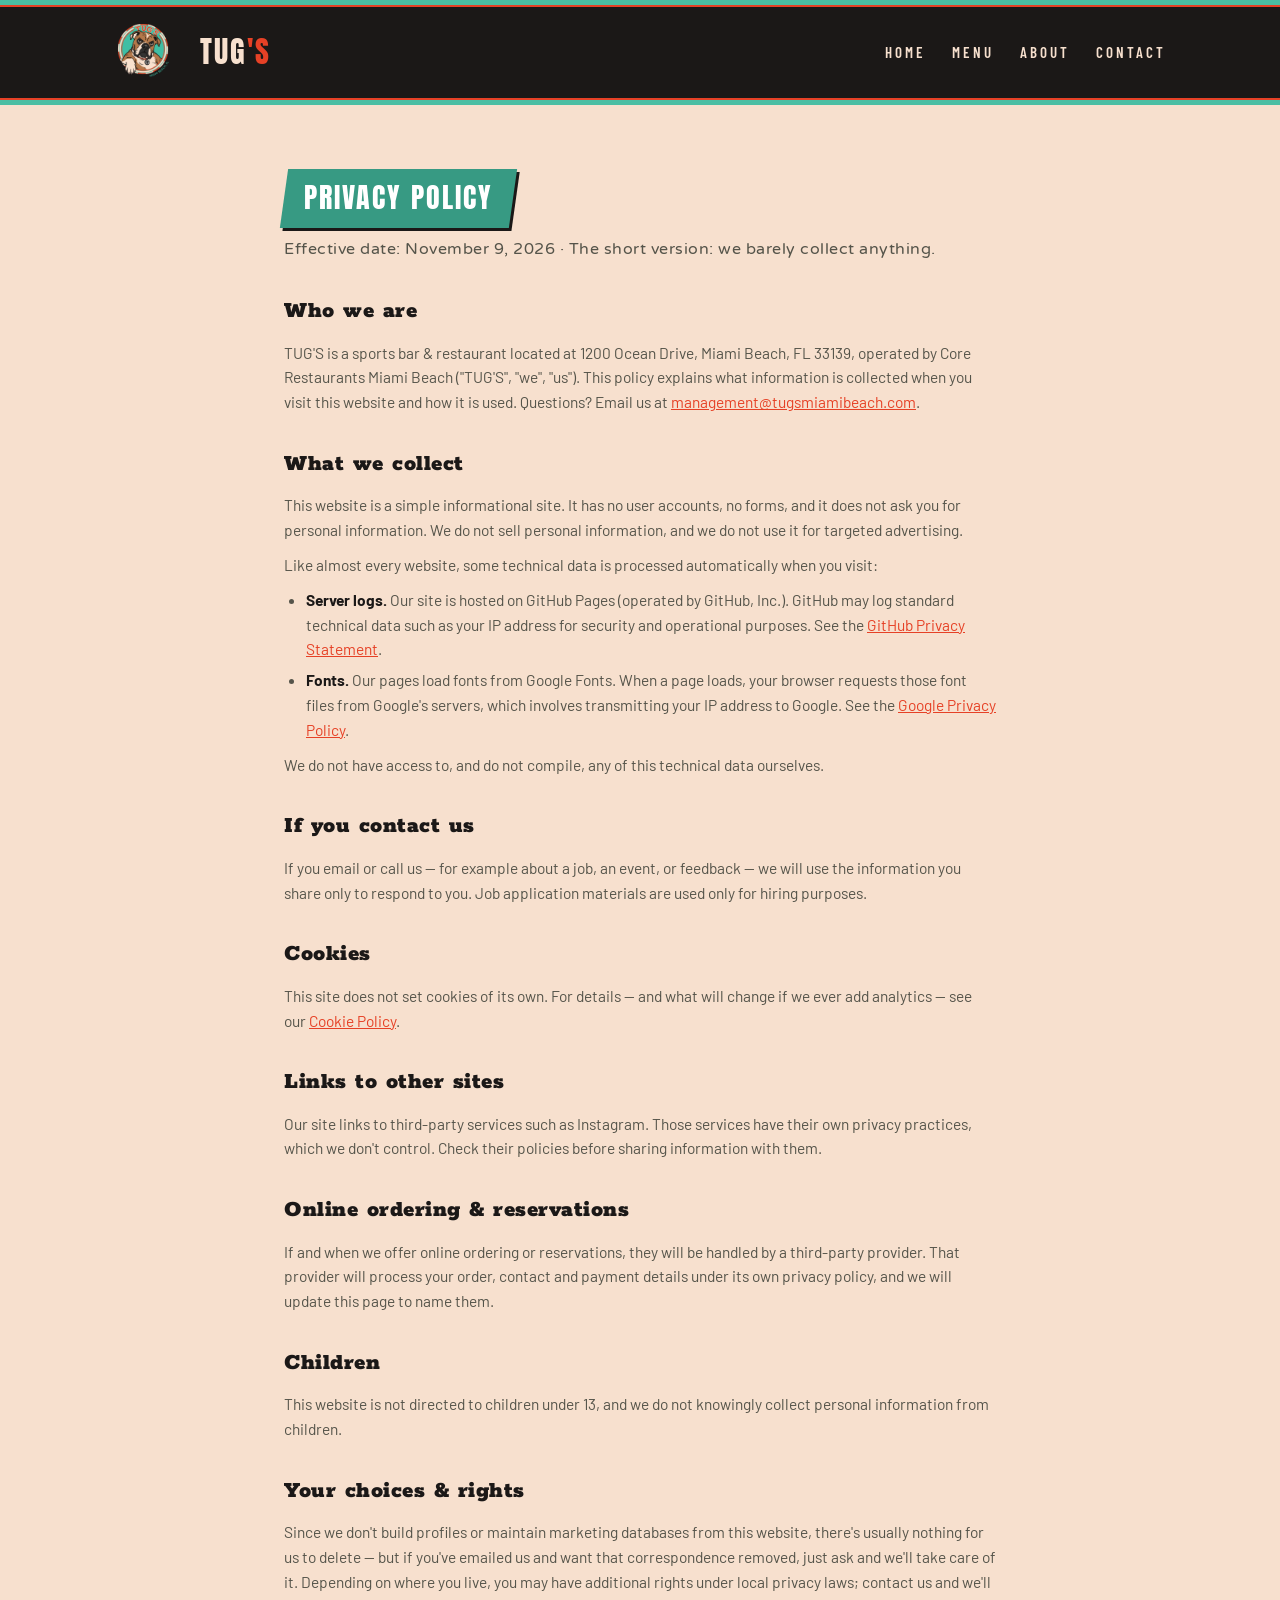
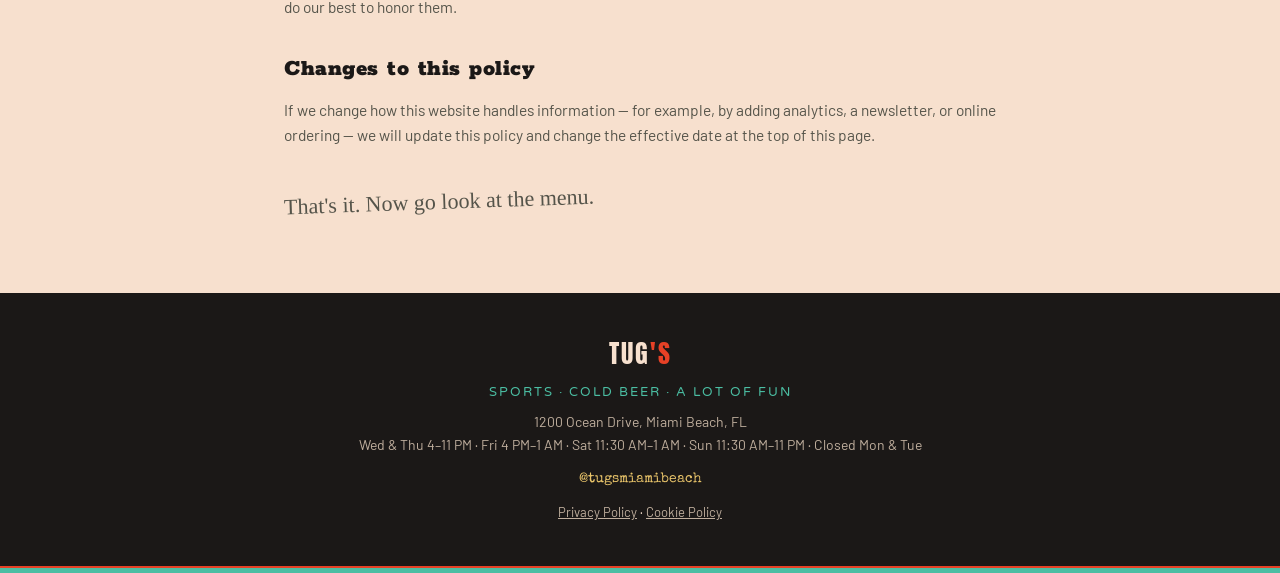
<file: privacy.html>
<!DOCTYPE html>
<html lang="en">
<head>
<meta charset="UTF-8">
<meta name="viewport" content="width=device-width, initial-scale=1">
<title>Privacy Policy — TUG'S, Miami Beach</title>
<meta name="description" content="Privacy Policy for TUG'S Sports Bar & Restaurant, 1200 Ocean Drive, Miami Beach.">
<link rel="preconnect" href="https://fonts.googleapis.com">
<link href="https://fonts.googleapis.com/css2?family=Anton&family=Barlow:wght@400;600&family=Barlow+Condensed:wght@600;700&family=Special+Elite&family=Rokkitt:wght@900&family=Varela+Round&family=Permanent+Marker&display=swap" rel="stylesheet">
<link rel="stylesheet" href="styles.css">
<link rel="icon" href="assets/logo.png">
</head>
<body>
<div class="stripes"></div>
<header><div class="nav">
  <a href="index.html"><img src="assets/logo.png" alt="TUG'S — back to home"></a>
  <a href="index.html" class="brand">TUG<span>'S</span></a>
  <nav>
    <a href="index.html">Home</a>
    <a href="menu.html">Menu</a>
    <a href="about.html">About</a>
    <a href="contact.html">Contact</a>
  </nav>
  <button class="burger" aria-label="Open menu" aria-expanded="false"><span></span><span></span><span></span></button>
</div></header>
<div class="stripes b"></div>

<section><div class="wrap legal">
  <span class="plate"><span>PRIVACY POLICY</span></span>
  <p class="sec-sub">Effective date: November 9, 2026 &middot; The short version: we barely collect anything.</p>

  <h2>Who we are</h2>
  <p>TUG'S is a sports bar &amp; restaurant located at 1200 Ocean Drive, Miami Beach, FL 33139, operated by Core Restaurants Miami Beach ("TUG'S", "we", "us"). This policy explains what information is collected when you visit this website and how it is used. Questions? Email us at <a href="mailto:management@tugsmiamibeach.com">management@tugsmiamibeach.com</a>.</p>

  <h2>What we collect</h2>
  <p>This website is a simple informational site. It has no user accounts, no forms, and it does not ask you for personal information. We do not sell personal information, and we do not use it for targeted advertising.</p>
  <p>Like almost every website, some technical data is processed automatically when you visit:</p>
  <ul>
    <li><b>Server logs.</b> Our site is hosted on GitHub Pages (operated by GitHub, Inc.). GitHub may log standard technical data such as your IP address for security and operational purposes. See the <a href="https://docs.github.com/en/site-policy/privacy-policies/github-general-privacy-statement" rel="noopener">GitHub Privacy Statement</a>.</li>
    <li><b>Fonts.</b> Our pages load fonts from Google Fonts. When a page loads, your browser requests those font files from Google's servers, which involves transmitting your IP address to Google. See the <a href="https://policies.google.com/privacy" rel="noopener">Google Privacy Policy</a>.</li>
  </ul>
  <p>We do not have access to, and do not compile, any of this technical data ourselves.</p>

  <h2>If you contact us</h2>
  <p>If you email or call us &mdash; for example about a job, an event, or feedback &mdash; we will use the information you share only to respond to you. Job application materials are used only for hiring purposes.</p>

  <h2>Cookies</h2>
  <p>This site does not set cookies of its own. For details &mdash; and what will change if we ever add analytics &mdash; see our <a href="cookies.html">Cookie Policy</a>.</p>

  <h2>Links to other sites</h2>
  <p>Our site links to third-party services such as Instagram. Those services have their own privacy practices, which we don't control. Check their policies before sharing information with them.</p>

  <h2>Online ordering &amp; reservations</h2>
  <p>If and when we offer online ordering or reservations, they will be handled by a third-party provider. That provider will process your order, contact and payment details under its own privacy policy, and we will update this page to name them.</p>

  <h2>Children</h2>
  <p>This website is not directed to children under 13, and we do not knowingly collect personal information from children.</p>

  <h2>Your choices &amp; rights</h2>
  <p>Since we don't build profiles or maintain marketing databases from this website, there's usually nothing for us to delete &mdash; but if you've emailed us and want that correspondence removed, just ask and we'll take care of it. Depending on where you live, you may have additional rights under local privacy laws; contact us and we'll do our best to honor them.</p>

  <h2>Changes to this policy</h2>
  <p>If we change how this website handles information &mdash; for example, by adding analytics, a newsletter, or online ordering &mdash; we will update this policy and change the effective date at the top of this page.</p>

  <p class="scrawl" style="font-size:22px;margin-top:26px">That's it. Now go look at the menu.</p>
</div></section>

<footer>
  <div class="fbrand">TUG<span>'S</span></div>
  <div class="ftag">Sports &middot; Cold Beer &middot; A Lot of Fun</div>
  <div class="faddr">1200 Ocean Drive, Miami Beach, FL<br>Wed &amp; Thu 4&ndash;11 PM &middot; Fri 4 PM&ndash;1 AM &middot; Sat 11:30 AM&ndash;1 AM &middot; Sun 11:30 AM&ndash;11 PM &middot; Closed Mon &amp; Tue</div>
  <div class="fsocial"><a href="https://instagram.com/tugsmiamibeach">@tugsmiamibeach</a></div>
  <div class="flegal"><a href="privacy.html">Privacy Policy</a> &middot; <a href="cookies.html">Cookie Policy</a></div>
</footer>
<div class="stripes b"></div>

<script>
(function(){
  var b = document.querySelector('.burger'), h = document.querySelector('header');
  if(!b) return;
  b.addEventListener('click', function(){
    var open = h.classList.toggle('open');
    b.setAttribute('aria-expanded', open);
  });
  document.querySelectorAll('header nav a').forEach(function(a){
    a.addEventListener('click', function(){ h.classList.remove('open'); b.setAttribute('aria-expanded','false'); });
  });
})();
</script>
</body></html>
</file>
<file: styles.css>
:root{
  --teal:#4BBEA3; --teal-deep:#379A83; --coral:#E64126; --ink:#1B1817;
  --blush:#F7E0CE; --blush-2:#FAECDD; --gold:#E9C46A; --gray:#55544a;
}
*{margin:0;padding:0;box-sizing:border-box}
html{scroll-behavior:smooth}
body{font-family:'Barlow',sans-serif;color:var(--ink);background:var(--blush);line-height:1.6}
img{max-width:100%}
a{color:var(--coral);text-decoration:none}
.wrap{max-width:1100px;margin:0 auto;padding:0 24px}

/* team stripes */
.stripes{height:10px;background:var(--coral);border-top:5px solid var(--teal);border-bottom:3px solid var(--ink)}
.stripes.b{border-top:3px solid var(--ink);border-bottom:5px solid var(--teal)}

/* header */
header{background:var(--ink);position:sticky;top:0;z-index:50}
.nav{display:flex;align-items:center;gap:28px;padding:10px 24px;max-width:1100px;margin:0 auto}
.nav img{height:58px}
.nav .brand{font-family:'Anton',sans-serif;font-size:30px;color:var(--blush);letter-spacing:2px}
.nav .brand span{color:var(--coral)}
.nav nav{margin-left:auto;display:flex;gap:26px;flex-wrap:wrap}
.nav nav a{font-family:'Barlow Condensed',sans-serif;font-weight:600;letter-spacing:3px;font-size:15px;color:var(--blush);text-transform:uppercase}
.nav nav a:hover,.nav nav a.active{color:var(--teal)}
.nav .cta{background:var(--coral);color:#fff !important;padding:8px 18px;border-radius:6px}
.nav .cta:hover{background:#d13a24;color:#fff !important}

/* hero */
.hero{background:linear-gradient(rgba(23,20,18,.72),rgba(23,20,18,.84)),url("assets/photo_bar.webp") center 62%/cover no-repeat;color:var(--blush);text-align:center;padding:72px 24px 80px;position:relative;overflow:hidden}
.hero .glow{position:absolute;left:50%;top:40%;width:900px;height:900px;transform:translate(-50%,-50%);
  background:radial-gradient(circle,rgba(62,188,162,.22),transparent 60%);pointer-events:none}
.hero img{height:230px;position:relative}
.hero h1{font-family:'Anton',sans-serif;font-size:clamp(52px,9vw,96px);letter-spacing:4px;line-height:1;margin-top:14px;position:relative}
.hero h1 span{color:var(--coral)}
.hero .tag{font-family:'Barlow Condensed',sans-serif;font-weight:600;letter-spacing:7px;font-size:clamp(14px,2.4vw,20px);color:var(--teal);margin-top:16px;text-transform:uppercase;position:relative}
.hero .addr{font-family:'Special Elite',monospace;font-size:15px;color:var(--gold);margin-top:14px;position:relative}
.btns{display:flex;gap:16px;justify-content:center;margin-top:34px;flex-wrap:wrap;position:relative}
.btn{font-family:'Barlow Condensed',sans-serif;font-weight:700;letter-spacing:3px;font-size:17px;text-transform:uppercase;
  padding:14px 30px;border-radius:8px;display:inline-block;border:3px solid transparent}
.btn.solid{background:var(--coral);color:#fff}
.btn.solid:hover{background:#d13a24}
.btn.ghost{border-color:var(--teal);color:var(--teal)}
.btn.ghost:hover{background:var(--teal);color:var(--ink)}

/* sections */
section{padding:64px 0}
.plate{display:inline-block;background:var(--teal-deep);color:#fff;font-family:'Anton',sans-serif;
  font-size:clamp(20px,3vw,28px);letter-spacing:2px;padding:6px 20px 8px;transform:skew(-8deg);box-shadow:3px 3px 0 var(--ink)}
.plate.or{background:var(--coral)}
.plate span{display:inline-block;transform:skew(8deg)}
.sec-sub{font-family:'Special Elite',monospace;color:var(--gray);margin:12px 0 26px;font-size:16px}

/* cards */
.cards{display:grid;grid-template-columns:repeat(auto-fit,minmax(260px,1fr));gap:24px;margin-top:10px}
.card{background:var(--blush-2);border:3px solid var(--ink);border-radius:12px;padding:26px 24px;box-shadow:6px 6px 0 var(--teal)}
.card:nth-child(2){box-shadow:6px 6px 0 var(--coral)}
.card:nth-child(3){box-shadow:6px 6px 0 var(--gold)}
.card h3{font-family:'Anton',sans-serif;font-size:24px;letter-spacing:1px;margin-bottom:10px}
.card h3 em{font-style:normal;color:var(--coral)}
.card p{font-size:15.5px;color:var(--gray)}

/* dark band */
.band-dark{background:var(--ink);color:var(--blush);border-top:4px solid var(--coral);border-bottom:4px solid var(--coral)}
.band-dark .plate{background:var(--coral)}
.band-dark p{color:#d9cbbb}

/* menu page */
.menu-nav{display:flex;gap:12px;flex-wrap:wrap;margin:20px 0 8px}
.menu-nav a{font-family:'Barlow Condensed',sans-serif;font-weight:700;letter-spacing:2px;font-size:14px;text-transform:uppercase;
  border:2px solid var(--ink);border-radius:20px;padding:6px 16px;color:var(--ink)}
.menu-nav a:hover{background:var(--ink);color:var(--blush)}
.mgrid{display:grid;grid-template-columns:1fr 1fr;gap:8px 56px;margin-top:18px}
@media(max-width:760px){.mgrid{grid-template-columns:1fr}}
.mi{padding:9px 0;border-bottom:2px dotted rgba(25,26,24,.25)}
.mi .l{display:flex;align-items:baseline;gap:10px}
.mi .n{font-family:'Barlow Condensed',sans-serif;font-weight:700;font-size:18px;letter-spacing:.5px;text-transform:uppercase}
.mi .dots{flex:1}
.mi .p{font-family:'Barlow Condensed',sans-serif;font-weight:700;font-size:18px;color:var(--coral);white-space:nowrap}
.mi .d{font-size:14px;color:var(--gray);margin-top:2px}
.note{font-family:'Special Elite',monospace;font-size:14px;color:var(--teal-deep);margin:8px 0}

/* dog park feature */
.dogpark{background:var(--ink);color:var(--blush);border:4px solid var(--coral);border-radius:14px;
  box-shadow:10px 10px 0 var(--teal);padding:34px 34px 30px;position:relative;overflow:hidden;margin:26px 0}
.dogpark .fence{position:absolute;top:0;left:0;right:0;height:16px;
  background:repeating-linear-gradient(90deg,var(--teal) 0 14px,transparent 14px 30px);opacity:.55}
.dogpark h2{font-family:'Anton',sans-serif;font-size:clamp(38px,6vw,58px);letter-spacing:2px}
.dogpark h2 em{font-style:normal;color:var(--coral)}
.dogpark .tag{font-family:'Special Elite',monospace;color:var(--teal);margin:6px 0 22px}
.steps{display:grid;grid-template-columns:repeat(auto-fit,minmax(170px,1fr));gap:22px}
.steps h4{font-family:'Barlow Condensed',sans-serif;font-weight:700;font-size:14px;letter-spacing:1.5px;color:#fff;
  background:var(--teal-deep);display:inline-block;padding:3px 10px;border-radius:4px;margin-bottom:8px}
.steps .or h4{background:var(--coral)}
.steps div p{font-size:15px;color:#e8dccb}
.steps b{color:#fff}
.steps .pp{color:var(--coral);font-weight:700}
.dogpark .pup{position:absolute;right:18px;top:12px;width:80px}
@media(max-width:700px){.dogpark .pup{display:none}}

/* jobs */
.job{background:var(--blush-2);border:3px solid var(--ink);border-radius:12px;padding:26px;margin-bottom:22px;box-shadow:5px 5px 0 var(--teal)}
.job h3{font-family:'Anton',sans-serif;font-size:26px;letter-spacing:1px}
.job .pay{font-family:'Barlow Condensed',sans-serif;font-weight:700;color:var(--coral);letter-spacing:1px;font-size:17px;margin:4px 0 10px}
.job p{font-size:15.5px;color:var(--gray)}
.job .apply{display:inline-block;margin-top:12px}

/* footer */
footer{background:var(--ink);color:var(--blush);padding:40px 24px;text-align:center}
footer .fbrand{font-family:'Anton',sans-serif;font-size:26px;letter-spacing:2px}
footer .fbrand span{color:var(--coral)}
footer .ftag{font-family:'Barlow Condensed',sans-serif;letter-spacing:5px;font-size:13px;color:var(--teal);margin:8px 0;text-transform:uppercase}
footer .faddr{font-size:14px;color:#bfae9d}
footer .fsocial{margin-top:12px;font-family:'Special Elite',monospace;font-size:14px}
footer .fsocial a{color:var(--gold)}
.scrawl{font-family:'Permanent Marker',cursive;color:var(--coral);transform:rotate(-2deg);display:inline-block}
.ph{font-size:12px;color:#8a7568;font-style:italic}

/* responsive fixes */
.split{display:grid;grid-template-columns:1fr 340px;gap:44px;align-items:center}
.split2{display:grid;grid-template-columns:1fr 1fr;gap:40px;align-items:start}
@media(max-width:820px){
  .split,.split2{grid-template-columns:1fr}
  .nav{flex-wrap:wrap;justify-content:center;gap:14px;padding:10px 14px}
  .nav nav{margin-left:0;justify-content:center;gap:16px;width:100%}
  section{padding:44px 0}
}

/* menu accordion */
details.msec{margin-top:34px}
details.msec>summary{list-style:none;cursor:pointer;display:flex;align-items:center;gap:14px}
details.msec>summary::-webkit-details-marker{display:none}
.chev{display:none;font-size:20px;color:var(--coral);transition:transform .2s;font-family:'Barlow Condensed',sans-serif;font-weight:700}
details[open]>summary .chev{transform:rotate(180deg)}
@media(max-width:760px){
  .chev{display:inline-block}
  details.msec{border-bottom:2px solid rgba(25,26,24,.15);padding-bottom:18px;margin-top:22px}
}
@media(min-width:761px){ details.msec>summary{pointer-events:none} }

/* hamburger nav */
.burger{display:none;margin-left:auto;background:none;border:0;cursor:pointer;padding:8px;z-index:60}
.burger span{display:block;width:27px;height:3px;background:var(--blush);margin:5px 0;border-radius:2px;transition:.25s}
@media(max-width:820px){
  .nav{flex-wrap:nowrap;justify-content:flex-start;gap:14px}
  .burger{display:block}
  .nav nav{display:none;position:absolute;top:100%;left:0;right:0;background:var(--ink);
    flex-direction:column;align-items:center;gap:0;padding:8px 0 20px;border-bottom:4px solid var(--coral);width:auto;margin:0}
  .nav nav a{padding:13px 0;font-size:17px}
  .nav nav .cta{margin-top:10px;padding:10px 28px}
  header.open .nav nav{display:flex}
  header.open .burger span:nth-child(1){transform:translateY(8px) rotate(45deg)}
  header.open .burger span:nth-child(2){opacity:0}
  header.open .burger span:nth-child(3){transform:translateY(-8px) rotate(-45deg)}
}

/* brand refresh: slab (Mokoko-like) + rounded (New Atten-like) accents */
.card h3,.job h3{font-family:'Rokkitt',serif;font-weight:900}
.hero .tag,.sec-sub,footer .ftag,.dogpark .tag,.note{font-family:'Varela Round',sans-serif;letter-spacing:2px}
.sec-sub,.note{font-size:15px;letter-spacing:.5px}

/* legal pages */
.legal{max-width:760px}
.legal h2{font-family:'Rokkitt',serif;font-weight:900;font-size:24px;letter-spacing:.5px;margin:30px 0 8px}
.legal p{font-size:15.5px;color:var(--gray);margin:10px 0}
.legal ul{margin:10px 0 10px 22px}
.legal li{font-size:15.5px;color:var(--gray);margin:6px 0}
.legal b{color:var(--ink)}
.legal a{text-decoration:underline}
footer .flegal{margin-top:12px;font-size:13px}
footer .flegal a{color:#bfae9d;text-decoration:underline}
footer .flegal a:hover{color:var(--blush)}

/* photo cards & galleries */
.pcard{border:3px solid var(--ink);border-radius:14px;object-fit:cover;display:block;width:100%;box-shadow:6px 6px 0 var(--teal)}
.pcard.or{box-shadow:6px 6px 0 var(--coral)}
.pcard.gd{box-shadow:6px 6px 0 var(--gold)}
.gallery{display:grid;grid-template-columns:repeat(3,1fr);gap:26px;margin-top:26px}
@media(max-width:820px){.gallery{grid-template-columns:1fr;gap:18px}}
.gallery figure{margin:0}
.gallery .pcard{aspect-ratio:3/2}
.gallery figcaption{font-family:'Barlow Condensed',sans-serif;font-weight:700;letter-spacing:2px;font-size:14px;
  text-transform:uppercase;margin-top:10px;color:var(--gray);text-align:center}
.foodstrip{display:grid;grid-template-columns:repeat(4,1fr);gap:22px;margin-top:26px}
.foodstrip img{aspect-ratio:1/1}
@media(max-width:820px){.foodstrip{grid-template-columns:repeat(2,1fr);gap:14px}}
.msec-photo{float:right;width:300px;aspect-ratio:3/2;object-fit:cover;margin:10px 0 12px 24px;
  border:3px solid var(--ink);border-radius:12px;box-shadow:5px 5px 0 var(--teal)}
@media(max-width:760px){.msec-photo{float:none;display:block;margin:12px auto 4px;width:100%;max-width:420px}}
.dogpark .dogphoto{position:absolute;right:26px;bottom:20px;width:290px;aspect-ratio:3/2;object-fit:cover;
  border:3px solid var(--blush);border-radius:12px}
@media(max-width:1000px){.dogpark .dogphoto{display:none}}
@media(min-width:1001px){.dogpark .steps{margin-right:320px}}

.menunote{font-family:'Varela Round',sans-serif;font-size:12.5px;color:var(--gray);margin-top:26px}
</file>
